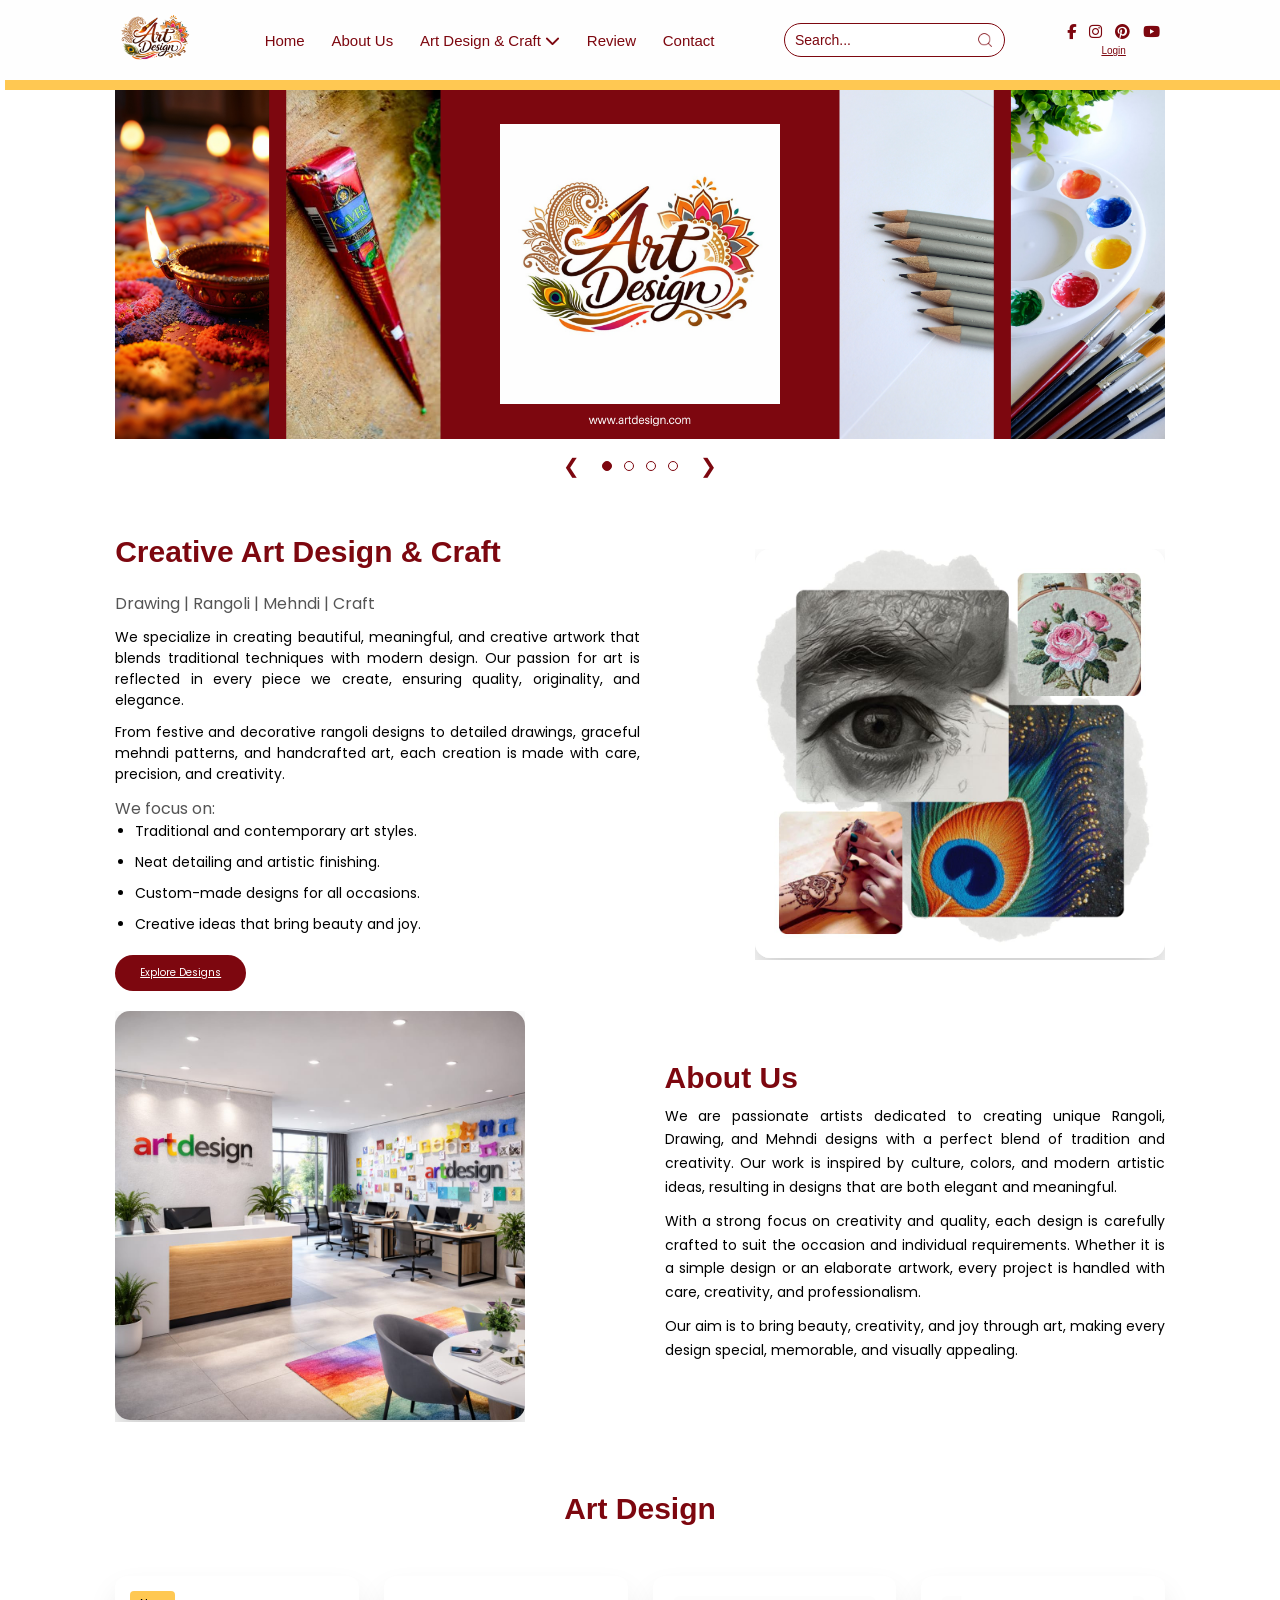
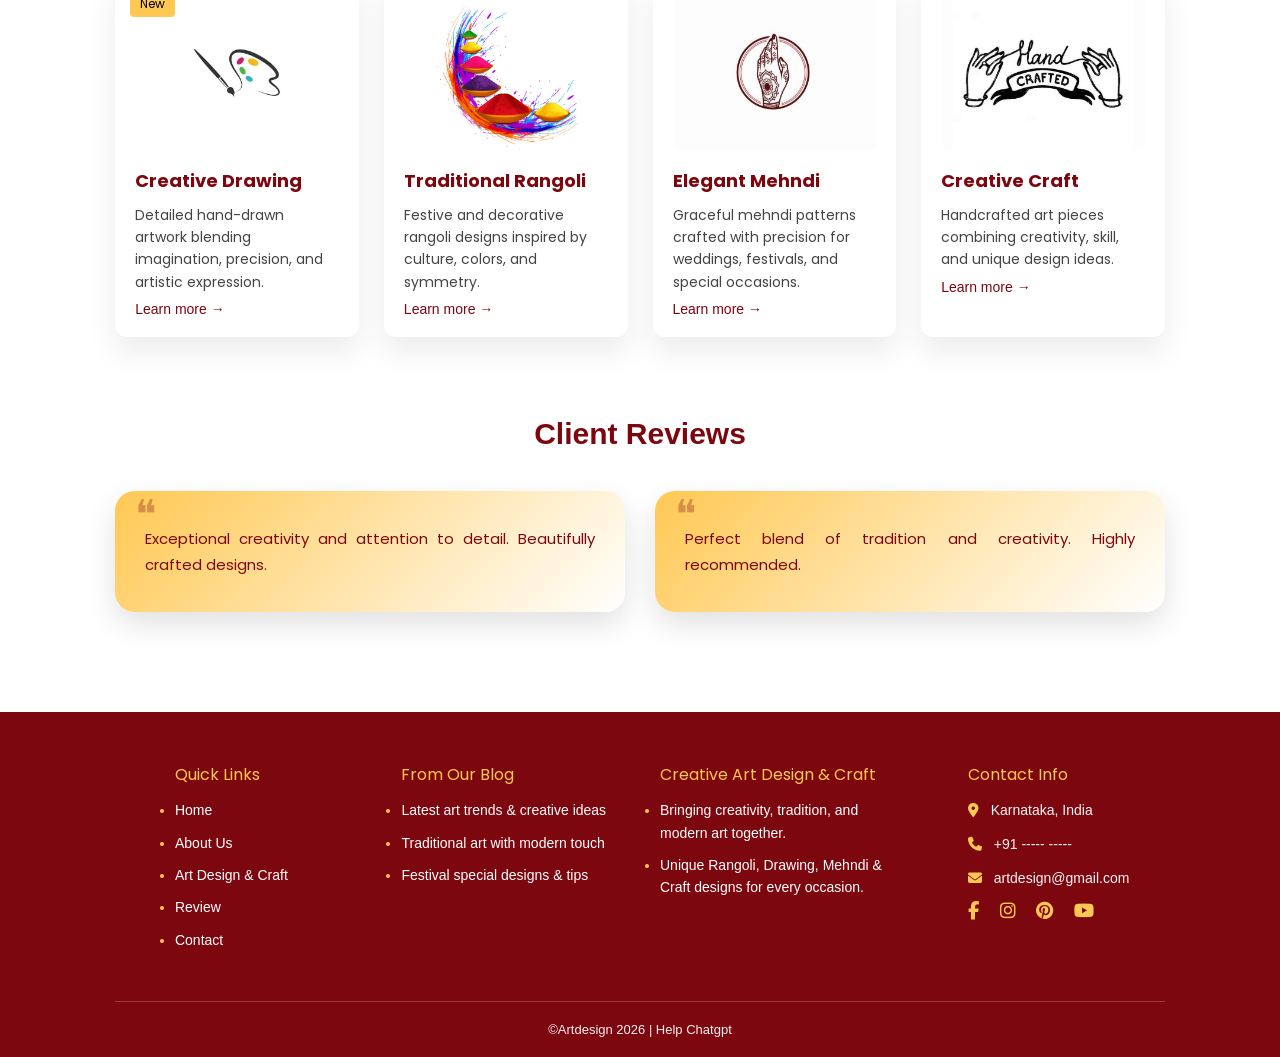
<file: index.html>
<!DOCTYPE html>
<html lang="en">
<head>
    <meta charset="UTF-8">
    <meta name="viewport" content="width=device-width, initial-scale=1.0">

    <title>Art Design</title>

 <link rel="icon" href="images/icon.png" type="image/png">
    <!-- Font Awesome -->
    <link rel="stylesheet" href="https://cdnjs.cloudflare.com/ajax/libs/font-awesome/6.5.1/css/all.min.css">

    <!-- Google Font -->
    <link href="https://fonts.googleapis.com/css2?family=Poppins&display=swap" rel="stylesheet">

    <!-- CSS -->
    <link rel="stylesheet" href="css/style.css">
</head>
<body>

<header>
    <img src="css/logo.jpeg" class="logo" alt="Art Design Logo">

   <nav class="navbar">
    <a href="home.html">Home</a>
    <a href="about.html">About Us</a>

    <!-- DROPDOWN -->
    <div class="dropdown">
        <a href="#design" class="drop-btn">
            Art Design & Craft <i class="fa fa-chevron-down"></i>
        </a>
        <div class="dropdown-menu">
            <a href="drawing.html">Drawing</a>
            <a href="rangoli.html">Rangoli</a>
            <a href="mehndi.html">Mehndi</a>
            <a href="craft.html">Craft</a>
        </div>
    </div>

    <a href="review.html">Review</a>
    <a href="contact.html">Contact</a>
</nav>


    <form class="search-box">
        <input type="text" placeholder="Search...">
        <button type="submit">
            <img src="images/search.png" alt="search">
        </button>
    </form>

    <div class="social-auth">
        <div class="social-icons">
            <a href="#"><i class="fa-brands fa-facebook-f"></i></a>
            <a href="#"><i class="fa-brands fa-instagram"></i></a>
            <a href="#"><i class="fa-brands fa-pinterest"></i></a>
            <a href="#"><i class="fa-brands fa-youtube"></i></a>
        </div>

        <div class="auth-text">
            <a href="Login/login.html">Login</a>
           
        </div>
    </div>
</header>

<!-- HOME / SLIDER -->
<section class="home" id="home">

    <div class="slider">
        <div class="slides">
            <img src="images/banner.png" class="slide">
            <img src="images/banner3.png" class="slide">
            <img src="images/banner2.png" class="slide">
            <img src="images/banner1.png" class="slide">
        </div>
    </div>

    <!-- CONTROLS BELOW BANNER -->
    <div class="slider-controls">
        <button class="nav prev">&#10094;</button>

        <div class="slider-dots">
            <span class="dot active"></span>
            <span class="dot"></span>
            <span class="dot"></span>
            <span class="dot"></span>
        </div>

        <button class="nav next">&#10095;</button>
    </div>

</section>


<section class="content animate-section">

    <div class="content-wrapper">

        <!-- LEFT TEXT -->
        <div class="content-text">
            <h1>Creative Art Design & Craft</h1>
            <h3>Drawing | Rangoli | Mehndi | Craft</h3><br>

            <p>
                We specialize in creating beautiful, meaningful, and creative artwork that blends traditional techniques with modern design.
                Our passion for art is reflected in every piece we create, ensuring quality, originality, and elegance.
            </p><br>

            <p>
                From festive and decorative rangoli designs to detailed drawings, graceful mehndi patterns, and handcrafted art,
                each creation is made with care, precision, and creativity.
            </p><br>

            <h3>We focus on:</h3>

            <ul>
                <li>Traditional and contemporary art styles.</li>
                <li>Neat detailing and artistic finishing.</li>
                <li>Custom-made designs for all occasions.</li>
                <li>Creative ideas that bring beauty and joy.</li>
            </ul>

            <a href="#design" class="btn">Explore Designs</a>
        </div>

        <!-- RIGHT IMAGE -->
        <div class="content-image">
            <img src="images/image.jpeg" alt="Creative Art">
        </div>

    </div>

</section>

<section class="about animate-section" id="about-us">

    <div class="about-wrapper">

        <!-- LEFT IMAGE -->
        <div class="about-image">
            <img src="images/image1.jpeg" alt="About Us Art">
        </div>

        <!-- RIGHT TEXT -->
        <div class="about-content">
            <h1>About Us</h1>

            <p>
                 We are passionate artists dedicated to creating unique Rangoli, Drawing, and Mehndi designs
        with a perfect blend of tradition and creativity.
        Our work is inspired by culture, colors, and modern artistic ideas,
        resulting in designs that are both elegant and meaningful.
            </p>

            <p>
                With a strong focus on creativity and quality, each design is carefully crafted
        to suit the occasion and individual requirements.
        Whether it is a simple design or an elaborate artwork,
        every project is handled with care, creativity, and professionalism.
            </p>

            <p>
                  Our aim is to bring beauty, creativity, and joy through art,
        making every design special, memorable, and visually appealing.
            </p>
        </div>

    </div>

</section>




<section class="design" id="design">
    <h2 class="design-heading">Art Design </h2>

    <div class="design-cards">

        <div class="design-card">
            <span class="card-badge">New</span>
            <img src="images/img.png" alt="Drawing Art">
            <h3>Creative Drawing</h3>
            <p>
                Detailed hand-drawn artwork blending imagination, precision,
                and artistic expression.
            </p>
            <a href="drawing.html" class="card-btn">Learn more</a>
        </div>

        <div class="design-card">
            <img src="images/img1.png" alt="Rangoli Art">
            <h3>Traditional Rangoli</h3>
            <p>
                Festive and decorative rangoli designs inspired by culture,
                colors, and symmetry.
            </p>
            <a href="rangoli.html" class="card-btn">Learn more</a>
        </div>

        <div class="design-card">
            <img src="images/img2.png" alt="Mehndi Art">
            <h3>Elegant Mehndi</h3>
            <p>
                Graceful mehndi patterns crafted with precision for weddings,
                festivals, and special occasions.
            </p>
            <a href="mehndi.html" class="card-btn">Learn more</a>
        </div>

        <div class="design-card">
            <img src="craft/img3.png" alt="Craft Art">
            <h3>Creative Craft</h3>
            <p>
                Handcrafted art pieces combining creativity, skill,
                and unique design ideas.
            </p>
            <a href="craft.html" class="card-btn">Learn more</a>
        </div>

    </div>
</section>



<section class="review" id="review">
    <h2>Client Reviews</h2>

    <div class="review-box">
        <div class="review-card">
            <p>
                Exceptional creativity and attention to detail. Beautifully crafted designs.
            </p>
        </div>

        <div class="review-card">
            <p>
                Perfect blend of tradition and creativity. Highly recommended.
            </p>
        </div>
    </div>
</section>
<!--
<section class="contact" id="contact">
    <h2>Contact Us</h2>

    <div class="contact-box">
        <form class="contact-form">
            <input type="text" placeholder="Your Name" required>
            <input type="email" placeholder="Your Email" required>
            <textarea placeholder="Your Message" rows="5"></textarea>
            <button type="submit">Send Message</button>
        </form>
    </div>
</section>
-->
<footer class="footer">

    <div class="footer-container">

        <!-- Navigation -->
        <div class="footer-box">
            <h4>Quick Links</h4>
           <ul>
                <li><a href="home.html">Home</a></li>
                <li><a href="about.html">About Us</a></li>
                <li><a href="#design">Art Design & Craft</a></li>
                <li><a href="review.html">Review</a></li>
                <li><a href="contact.html">Contact</a></li>
            </ul>
        </div>

        <!-- Blog -->
        <div class="footer-box">
            <h4>From Our Blog</h4>
            <ul>
    <li>Latest art trends & creative ideas</li>
    <li>Traditional art with modern touch</li>
    <li>Festival special designs & tips</li>
</ul>
        </div>

        <!-- Brand / About -->
        <div class="footer-box">
            <h3>Creative Art Design & Craft</h3>
            <ul>
           <li>Bringing creativity, tradition, and modern art together.</li>
                <li>Unique Rangoli, Drawing, Mehndi & Craft designs for every occasion. </li></ul>

        </div>



<button id="backToTop" title="Back to top">
  <i class="fa-solid fa-arrow-up"></i>
</button>
        
   <!-- Contact Info -->
        <div class="footer-box">
    <h4>Contact Info</h4>
    <p><i class="fas fa-map-marker-alt"></i> Karnataka, India</p>
    <p><i class="fas fa-phone"></i> +91 ----- -----</p>
    <p><i class="fas fa-envelope"></i> artdesign@gmail.com</p>

       

 <div class="footer-social">
        <a href="#"><i class="fa-brands fa-facebook-f"></i></a>
        <a href="#"><i class="fa-brands fa-instagram"></i></a>
        <a href="#"><i class="fa-brands fa-pinterest"></i></a>
        <a href="#"><i class="fa-brands fa-youtube"></i></a>
    </div>
     </div>
    </div>

    <div class="footer-bottom">
        <p>©Artdesign 2026 | Help Chatgpt </p>
    </div>



</footer>


<script>
const slides = document.querySelectorAll(".slide");
const dots = document.querySelectorAll(".dot");
const prevBtn = document.querySelector(".prev");
const nextBtn = document.querySelector(".next");
const slidesContainer = document.querySelector(".slides");

let index = 0;

/* show slide */
function showSlide(i){
    slidesContainer.style.transform = `translateX(-${i * 100}%)`;

    dots.forEach(dot => dot.classList.remove("active"));
    dots[i].classList.add("active");
}

/* next */
nextBtn.addEventListener("click", () => {
    index++;
    if(index >= slides.length){
        index = 0;
    }
    showSlide(index);
});

/* prev */
prevBtn.addEventListener("click", () => {
    index--;
    if(index < 0){
        index = slides.length - 1;
    }
    showSlide(index);
});

/* dot click */
dots.forEach((dot, i) => {
    dot.addEventListener("click", () => {
        index = i;
        showSlide(index);
    });
});

/* first active */
showSlide(index);
</script>



<script>
const observer = new IntersectionObserver(entries => {
    entries.forEach(entry => {
        if(entry.isIntersecting){
            entry.target.classList.add('active');
        }
    });
}, { threshold: 0.3 });

document.querySelectorAll('.animate-section')
    .forEach(section => observer.observe(section));
</script>


<script>
const backToTop = document.getElementById("backToTop");

// Show button after scroll
window.addEventListener("scroll", () => {
  if(window.scrollY > 300){
    backToTop.style.display = "flex";
  }else{
    backToTop.style.display = "none";
  }
});

// Scroll to top
backToTop.addEventListener("click", () => {
  window.scrollTo({
    top: 0,
    behavior: "smooth"
  });
});
</script>




</body>
</html>
</file>
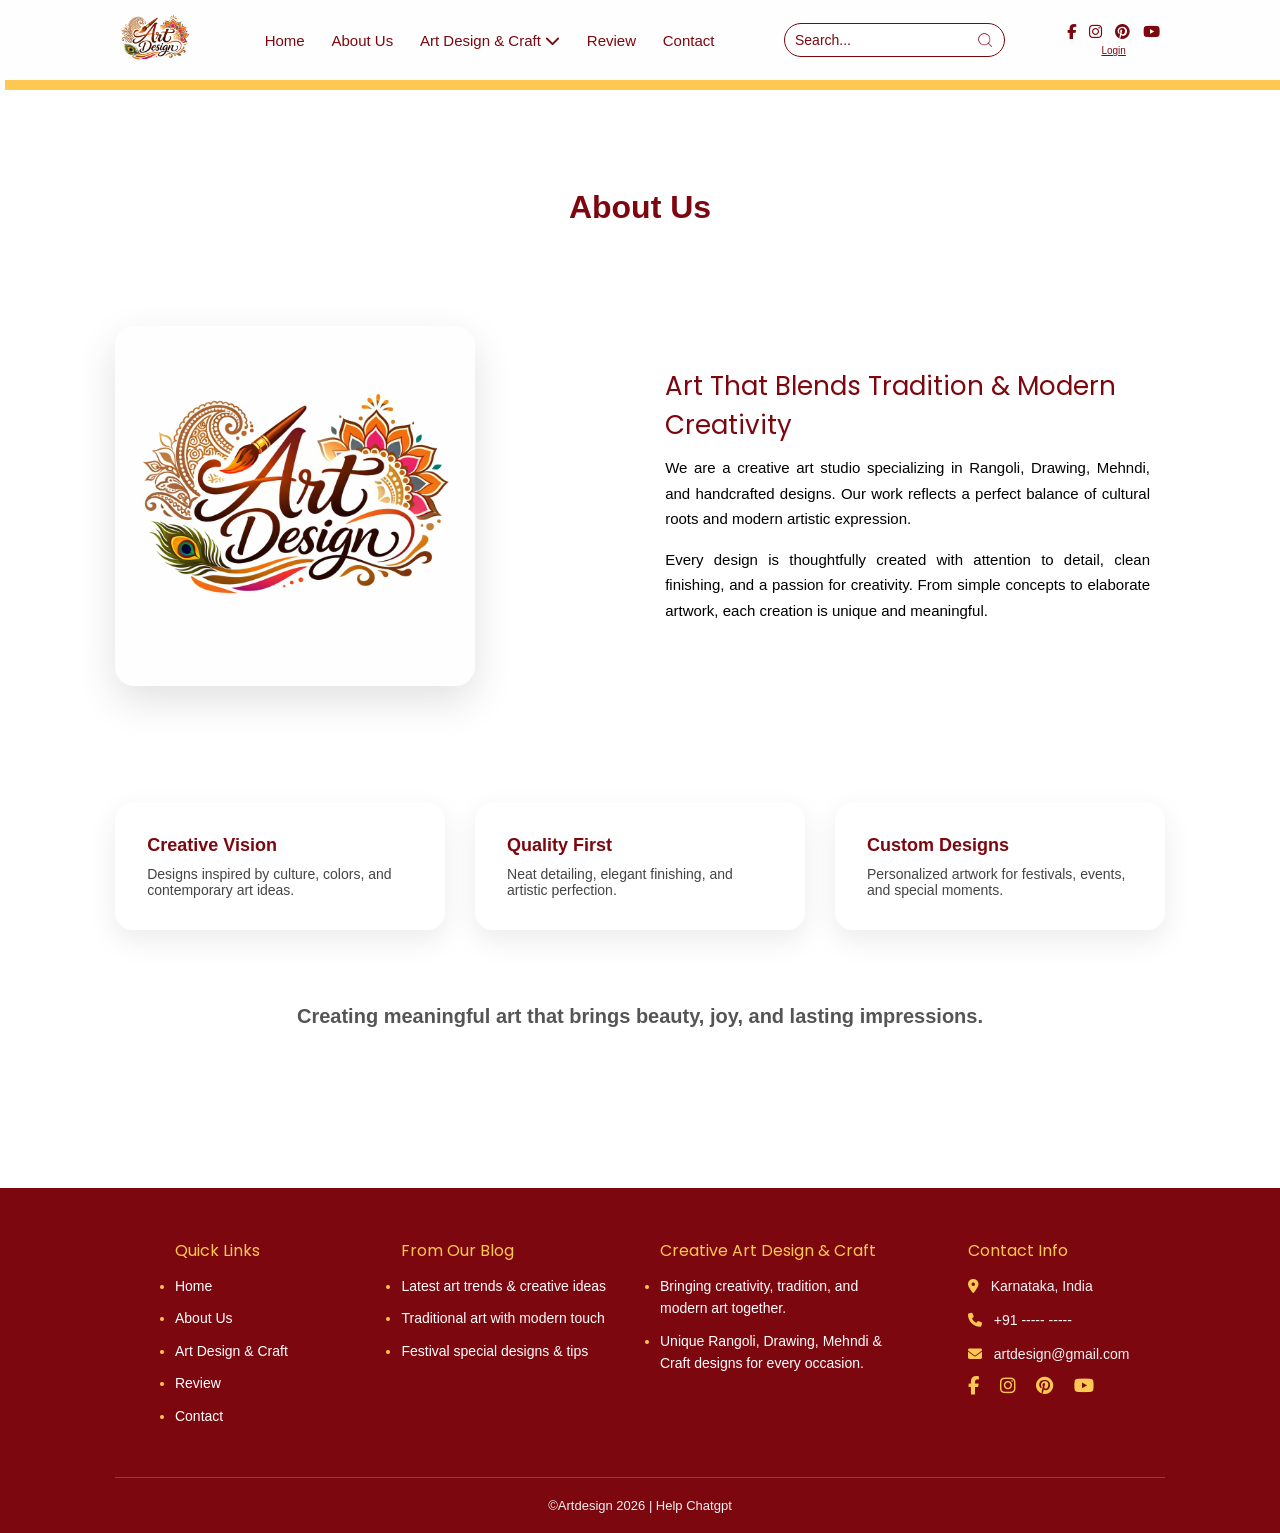
<file: about.html>
<!DOCTYPE html>
<html lang="en">
<head>
    <meta charset="UTF-8">
    <meta name="viewport" content="width=device-width, initial-scale=1.0">

    <title>About Us</title>

 <link rel="icon" href="images/icon.png" type="image/png">
    <!-- Font Awesome -->
    <link rel="stylesheet" href="https://cdnjs.cloudflare.com/ajax/libs/font-awesome/6.5.1/css/all.min.css">

    <!-- Google Font -->
    <link href="https://fonts.googleapis.com/css2?family=Poppins&display=swap" rel="stylesheet">

    <!-- CSS -->
    <link rel="stylesheet" href="css/style.css">
</head>
<body>

<header>
    <img src="css/logo.jpeg" class="logo" alt="Art Design Logo">

  <nav class="navbar">
    <a href="home.html">Home</a>
    <a href="about.html">About Us</a>

    <!-- DROPDOWN -->
    <div class="dropdown">
        <a href="#design" class="drop-btn">
            Art Design & Craft <i class="fa fa-chevron-down"></i>
        </a>
        <div class="dropdown-menu">
            <a href="drawing.html">Drawing</a>
            <a href="rangoli.html">Rangoli</a>
            <a href="mehndi.html">Mehndi</a>
            <a href="craft.html">Craft</a>
        </div>
    </div>

    <a href="review.html">Review</a>
    <a href="contact.html">Contact</a>
</nav>



    <form class="search-box">
        <input type="text" placeholder="Search...">
        <button type="submit">
            <img src="images/search.png" alt="search">
        </button>
    </form>

    <div class="social-auth">
        <div class="social-icons">
            <a href="#"><i class="fa-brands fa-facebook-f"></i></a>
            <a href="#"><i class="fa-brands fa-instagram"></i></a>
            <a href="#"><i class="fa-brands fa-pinterest"></i></a>
            <a href="#"><i class="fa-brands fa-youtube"></i></a>
        </div>

        <div class="auth-text">
           <div class="auth-text">
            <a href="Login/login.html">Login</a>
           
        </div>
    </div>
</header>


<!-- ABOUT US PAGE -->
<section class="about-modern" id="about-us">
  <div class="about-header">
    <h2>About Us</h2>
  </div>

  <div class="about-wrap">

    <!-- LEFT IMAGE -->
    <div class="about-img">
      <img src="css/logo.jpeg" alt="Creative Art Design">
    </div>

    <!-- RIGHT CONTENT -->


    <div class="about-text">
      <h3>Art That Blends Tradition & Modern Creativity</h3>

      <p>
        We are a creative art studio specializing in Rangoli, Drawing,
        Mehndi, and handcrafted designs. Our work reflects a perfect
        balance of cultural roots and modern artistic expression.
      </p>

      <p>
        Every design is thoughtfully created with attention to detail,
        clean finishing, and a passion for creativity. From simple
        concepts to elaborate artwork, each creation is unique and
        meaningful.
      </p>
    </div>

  </div>

</section>

<!-- VALUES -->
<section class="about-values">

  <div class="value-card">
    <h3>Creative Vision</h3>
    <p>
      Designs inspired by culture, colors, and contemporary art ideas.
    </p>
  </div>

  <div class="value-card">
    <h3>Quality First</h3>
    <p>
      Neat detailing, elegant finishing, and artistic perfection.
    </p>
  </div>

  <div class="value-card">
    <h3>Custom Designs</h3>
    <p>
      Personalized artwork for festivals, events, and special moments.
    </p>
  </div>

</section>

<!-- CLOSING -->
<section class="about-end">
  <h3>
    Creating meaningful art that brings beauty, joy, and lasting impressions.
  </h3>
</section>


<footer class="footer">

    <div class="footer-container">

        <!-- Navigation -->
        <div class="footer-box">
            <h4>Quick Links</h4>
           <ul>
                <li><a href="home.html">Home</a></li>
                <li><a href="about.html">About Us</a></li>
                <li><a href="#design">Art Design & Craft</a></li>
                <li><a href="review.html">Review</a></li>
                <li><a href="contact.html">Contact</a></li>
            </ul>
        </div>

        <!-- Blog -->
        <div class="footer-box">
            <h4>From Our Blog</h4>
            <ul>
    <li>Latest art trends & creative ideas</li>
    <li>Traditional art with modern touch</li>
    <li>Festival special designs & tips</li>
</ul>
        </div>

        <!-- Brand / About -->
        <div class="footer-box">
            <h3>Creative Art Design & Craft</h3>
            <ul>
           <li>Bringing creativity, tradition, and modern art together.</li>
                <li>Unique Rangoli, Drawing, Mehndi & Craft designs for every occasion. </li></ul>

        </div>



<button id="backToTop" title="Back to top">
  <i class="fa-solid fa-arrow-up"></i>
</button>
        

    <!-- Contact Info -->
        <div class="footer-box">
    <h4>Contact Info</h4>
    <p><i class="fas fa-map-marker-alt"></i> Karnataka, India</p>
    <p><i class="fas fa-phone"></i> +91 ----- -----</p>
    <p><i class="fas fa-envelope"></i> artdesign@gmail.com</p>

       

 <div class="footer-social">
        <a href="#"><i class="fa-brands fa-facebook-f"></i></a>
        <a href="#"><i class="fa-brands fa-instagram"></i></a>
        <a href="#"><i class="fa-brands fa-pinterest"></i></a>
        <a href="#"><i class="fa-brands fa-youtube"></i></a>
    </div>
     </div>
    </div>
    <div class="footer-bottom">
        <p>©Artdesign 2026 | Help Chatgpt </p>
    </div>



</footer>


<script>
const slides = document.querySelectorAll(".slide");
const dots = document.querySelectorAll(".dot");
const prevBtn = document.querySelector(".prev");
const nextBtn = document.querySelector(".next");
const slidesContainer = document.querySelector(".slides");

let index = 0;

/* show slide */
function showSlide(i){
    slidesContainer.style.transform = `translateX(-${i * 100}%)`;

    dots.forEach(dot => dot.classList.remove("active"));
    dots[i].classList.add("active");
}

/* next */
nextBtn.addEventListener("click", () => {
    index++;
    if(index >= slides.length){
        index = 0;
    }
    showSlide(index);
});

/* prev */
prevBtn.addEventListener("click", () => {
    index--;
    if(index < 0){
        index = slides.length - 1;
    }
    showSlide(index);
});

/* dot click */
dots.forEach((dot, i) => {
    dot.addEventListener("click", () => {
        index = i;
        showSlide(index);
    });
});

/* first active */
showSlide(index);
</script>



<script>
const observer = new IntersectionObserver(entries => {
    entries.forEach(entry => {
        if(entry.isIntersecting){
            entry.target.classList.add('active');
        }
    });
}, { threshold: 0.3 });

document.querySelectorAll('.animate-section')
    .forEach(section => observer.observe(section));
</script>


<script>
const backToTop = document.getElementById("backToTop");

// Show button after scroll
window.addEventListener("scroll", () => {
  if(window.scrollY > 300){
    backToTop.style.display = "flex";
  }else{
    backToTop.style.display = "none";
  }
});

// Scroll to top
backToTop.addEventListener("click", () => {
  window.scrollTo({
    top: 0,
    behavior: "smooth"
  });
});
</script>





</body>
</html>
</file>
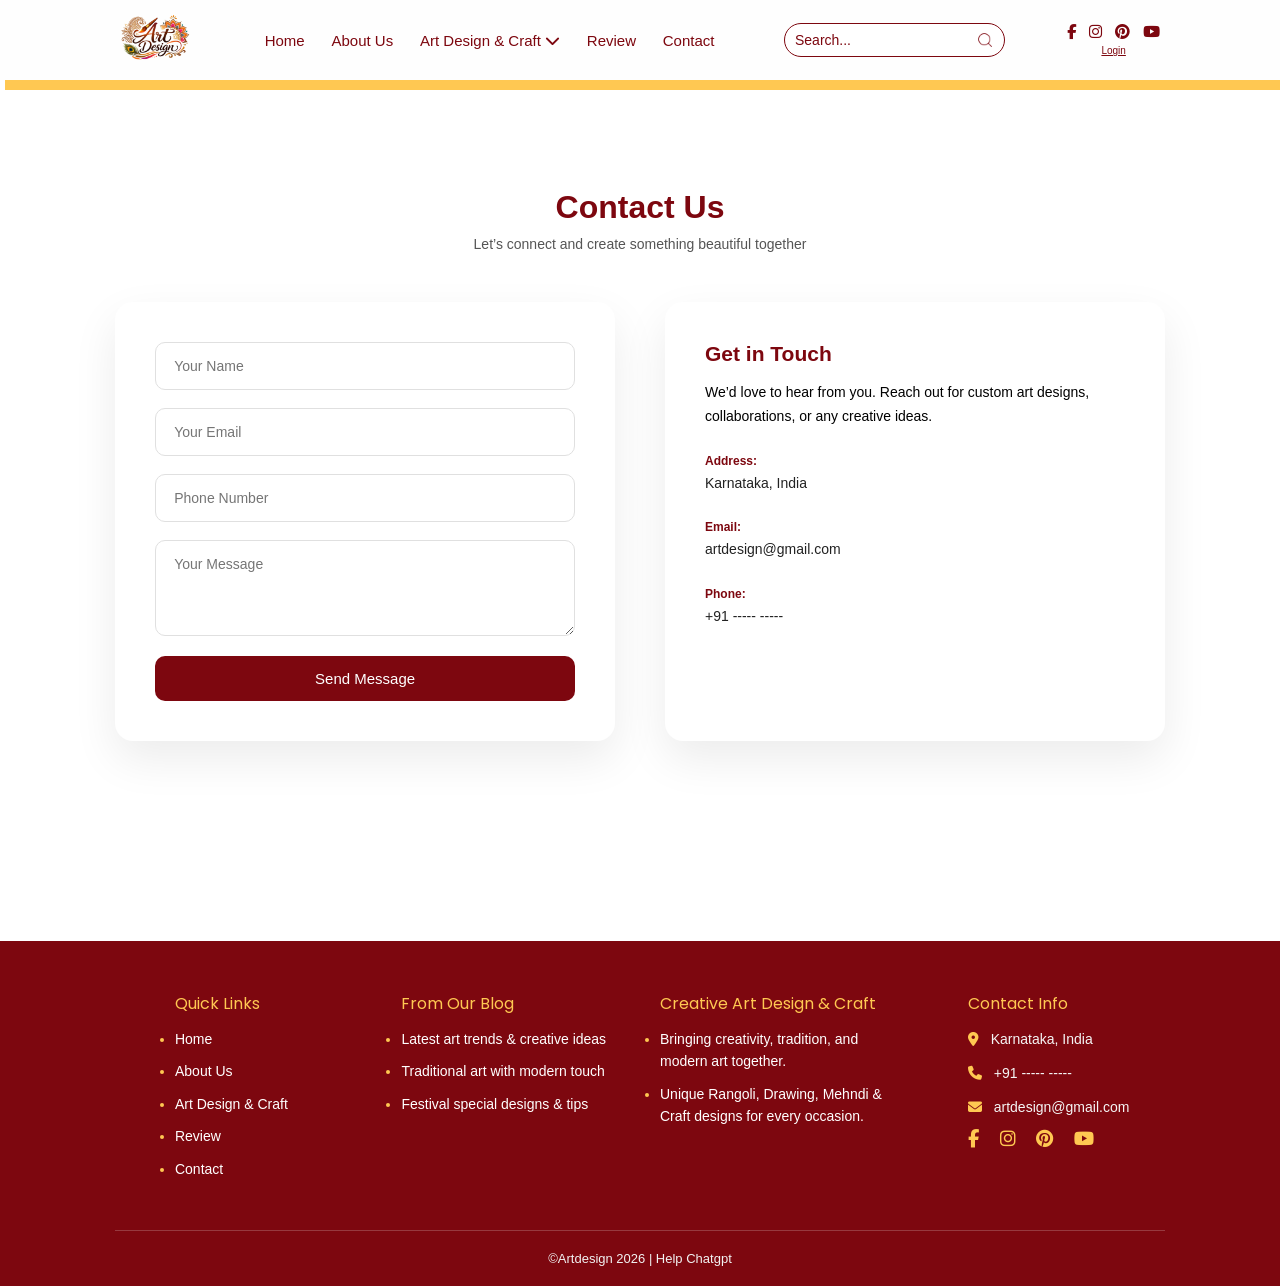
<file: contact.html>
<!DOCTYPE html>
<html lang="en">
<head>
    <meta charset="UTF-8">
    <meta name="viewport" content="width=device-width, initial-scale=1.0">

    <title>Contact</title>

 <link rel="icon" href="images/icon.png" type="image/png">
    <!-- Font Awesome -->
    <link rel="stylesheet" href="https://cdnjs.cloudflare.com/ajax/libs/font-awesome/6.5.1/css/all.min.css">

    <!-- Google Font -->
    <link href="https://fonts.googleapis.com/css2?family=Poppins&display=swap" rel="stylesheet">

    <!-- CSS -->
    <link rel="stylesheet" href="css/style.css">
</head>
<body>

<header>
    <img src="css/logo.jpeg" class="logo" alt="Art Design Logo">

<nav class="navbar">
    <a href="home.html">Home</a>
    <a href="about.html">About Us</a>

    <!-- DROPDOWN -->
    <div class="dropdown">
        <a href="#design" class="drop-btn">
            Art Design & Craft <i class="fa fa-chevron-down"></i>
        </a>
        <div class="dropdown-menu">
            <a href="drawing.html">Drawing</a>
            <a href="rangoli.html">Rangoli</a>
            <a href="mehndi.html">Mehndi</a>
            <a href="craft.html">Craft</a>
        </div>
    </div>

    <a href="review.html">Review</a>
    <a href="contact.html">Contact</a>
</nav>

    <form class="search-box">
        <input type="text" placeholder="Search...">
        <button type="submit">
            <img src="images/search.png" alt="search">
        </button>
    </form>

    <div class="social-auth">
        <div class="social-icons">
            <a href="#"><i class="fa-brands fa-facebook-f"></i></a>
            <a href="#"><i class="fa-brands fa-instagram"></i></a>
            <a href="#"><i class="fa-brands fa-pinterest"></i></a>
            <a href="#"><i class="fa-brands fa-youtube"></i></a>
        </div>

        <div class="auth-text">
           <div class="auth-text">
            <a href="Login/login.html">Login</a>
           
        </div>
    </div>
</header>


<section class="contact" id="contact">

  <!-- HEADER -->
  <div class="contact-header">
    <h2>Contact Us</h2>
    <p>Let’s connect and create something beautiful together</p>
  </div>

  <!-- WRAPPER -->
  <div class="contact-wrapper">

    <!-- LEFT : FORM CARD -->
    <div class="contact-form-card">
      <form>
        <div class="form-group">
          <input type="text" placeholder="Your Name" required>
        </div>

        <div class="form-group">
          <input type="email" placeholder="Your Email" required>
        </div>

        <div class="form-group">
          <input type="text" placeholder="Phone Number">
        </div>

        <div class="form-group">
          <textarea rows="4" placeholder="Your Message"></textarea>
        </div>

        <button type="submit" class="contact-btn">Send Message</button>
      </form>
    </div>

    <!-- RIGHT : INFO CARD -->
    <div class="contact-info-card">
      <h3>Get in Touch</h3>
      <p>
        We’d love to hear from you. Reach out for custom art designs,
        collaborations, or any creative ideas.
      </p>

      <div class="contact-details">
        <div class="detail">
          <span>Address:</span>
          <p>Karnataka, India</p>
        </div>

        <div class="detail">
          <span>Email:</span>
          <p>artdesign@gmail.com</p>
        </div>

        <div class="detail">
          <span>Phone:</span>
          <p>+91 ----- -----</p>
        </div>
      </div>
    </div>

  </div>
</section>


<footer class="footer">
    <div class="footer-container">
        <!-- Navigation -->
        <div class="footer-box">
            <h4>Quick Links</h4>
            <ul>
                <li><a href="home.html">Home</a></li>
                <li><a href="about.html">About Us</a></li>
                <li><a href="#design">Art Design & Craft</a></li>
                <li><a href="review.html">Review</a></li>
                <li><a href="contact.html">Contact</a></li>
            </ul>
        </div>

        <!-- Blog -->
        <div class="footer-box">
            <h4>From Our Blog</h4>
            <ul>
    <li>Latest art trends & creative ideas</li>
    <li>Traditional art with modern touch</li>
    <li>Festival special designs & tips</li>
</ul>
        </div>

        <!-- Brand / About -->
        <div class="footer-box">
            <h3>Creative Art Design & Craft</h3>
            <ul>
              <li>Bringing creativity, tradition, and modern art together.</li>
                <li>Unique Rangoli, Drawing, Mehndi & Craft designs for every occasion.</li>
          </ul>
        </div> 


<button id="backToTop" title="Back to top">
  <i class="fa-solid fa-arrow-up"></i>
</button>

 <!-- Contact Info -->
        <div class="footer-box">
    <h4>Contact Info</h4>
    <p><i class="fas fa-map-marker-alt"></i> Karnataka, India</p>
    <p><i class="fas fa-phone"></i> +91 ----- -----</p>
    <p><i class="fas fa-envelope"></i> artdesign@gmail.com</p>

       

 <div class="footer-social">
        <a href="#"><i class="fa-brands fa-facebook-f"></i></a>
        <a href="#"><i class="fa-brands fa-instagram"></i></a>
        <a href="#"><i class="fa-brands fa-pinterest"></i></a>
        <a href="#"><i class="fa-brands fa-youtube"></i></a>
    </div>
     </div>
    </div>

    <div class="footer-bottom">
        <p>©Artdesign 2026 | Help Chatgpt </p>
    </div>

</footer>

<script>
const slides = document.querySelectorAll(".slide");
const dots = document.querySelectorAll(".dot");
const prevBtn = document.querySelector(".prev");
const nextBtn = document.querySelector(".next");
const slidesContainer = document.querySelector(".slides");

let index = 0;

/* show slide */
function showSlide(i){
    slidesContainer.style.transform = `translateX(-${i * 100}%)`;

    dots.forEach(dot => dot.classList.remove("active"));
    dots[i].classList.add("active");
}

/* next */
nextBtn.addEventListener("click", () => {
    index++;
    if(index >= slides.length){
        index = 0;
    }
    showSlide(index);
});

/* prev */
prevBtn.addEventListener("click", () => {
    index--;
    if(index < 0){
        index = slides.length - 1;
    }
    showSlide(index);
});

/* dot click */
dots.forEach((dot, i) => {
    dot.addEventListener("click", () => {
        index = i;
        showSlide(index);
    });
});

/* first active */
showSlide(index);
</script>



<script>
const observer = new IntersectionObserver(entries => {
    entries.forEach(entry => {
        if(entry.isIntersecting){
            entry.target.classList.add('active');
        }
    });
}, { threshold: 0.3 });

document.querySelectorAll('.animate-section')
    .forEach(section => observer.observe(section));
</script>


<script>
const backToTop = document.getElementById("backToTop");

// Show button after scroll
window.addEventListener("scroll", () => {
  if(window.scrollY > 300){
    backToTop.style.display = "flex";
  }else{
    backToTop.style.display = "none";
  }
});

// Scroll to top
backToTop.addEventListener("click", () => {
  window.scrollTo({
    top: 0,
    behavior: "smooth"
  });
});
</script>





</body>
</html>
</file>
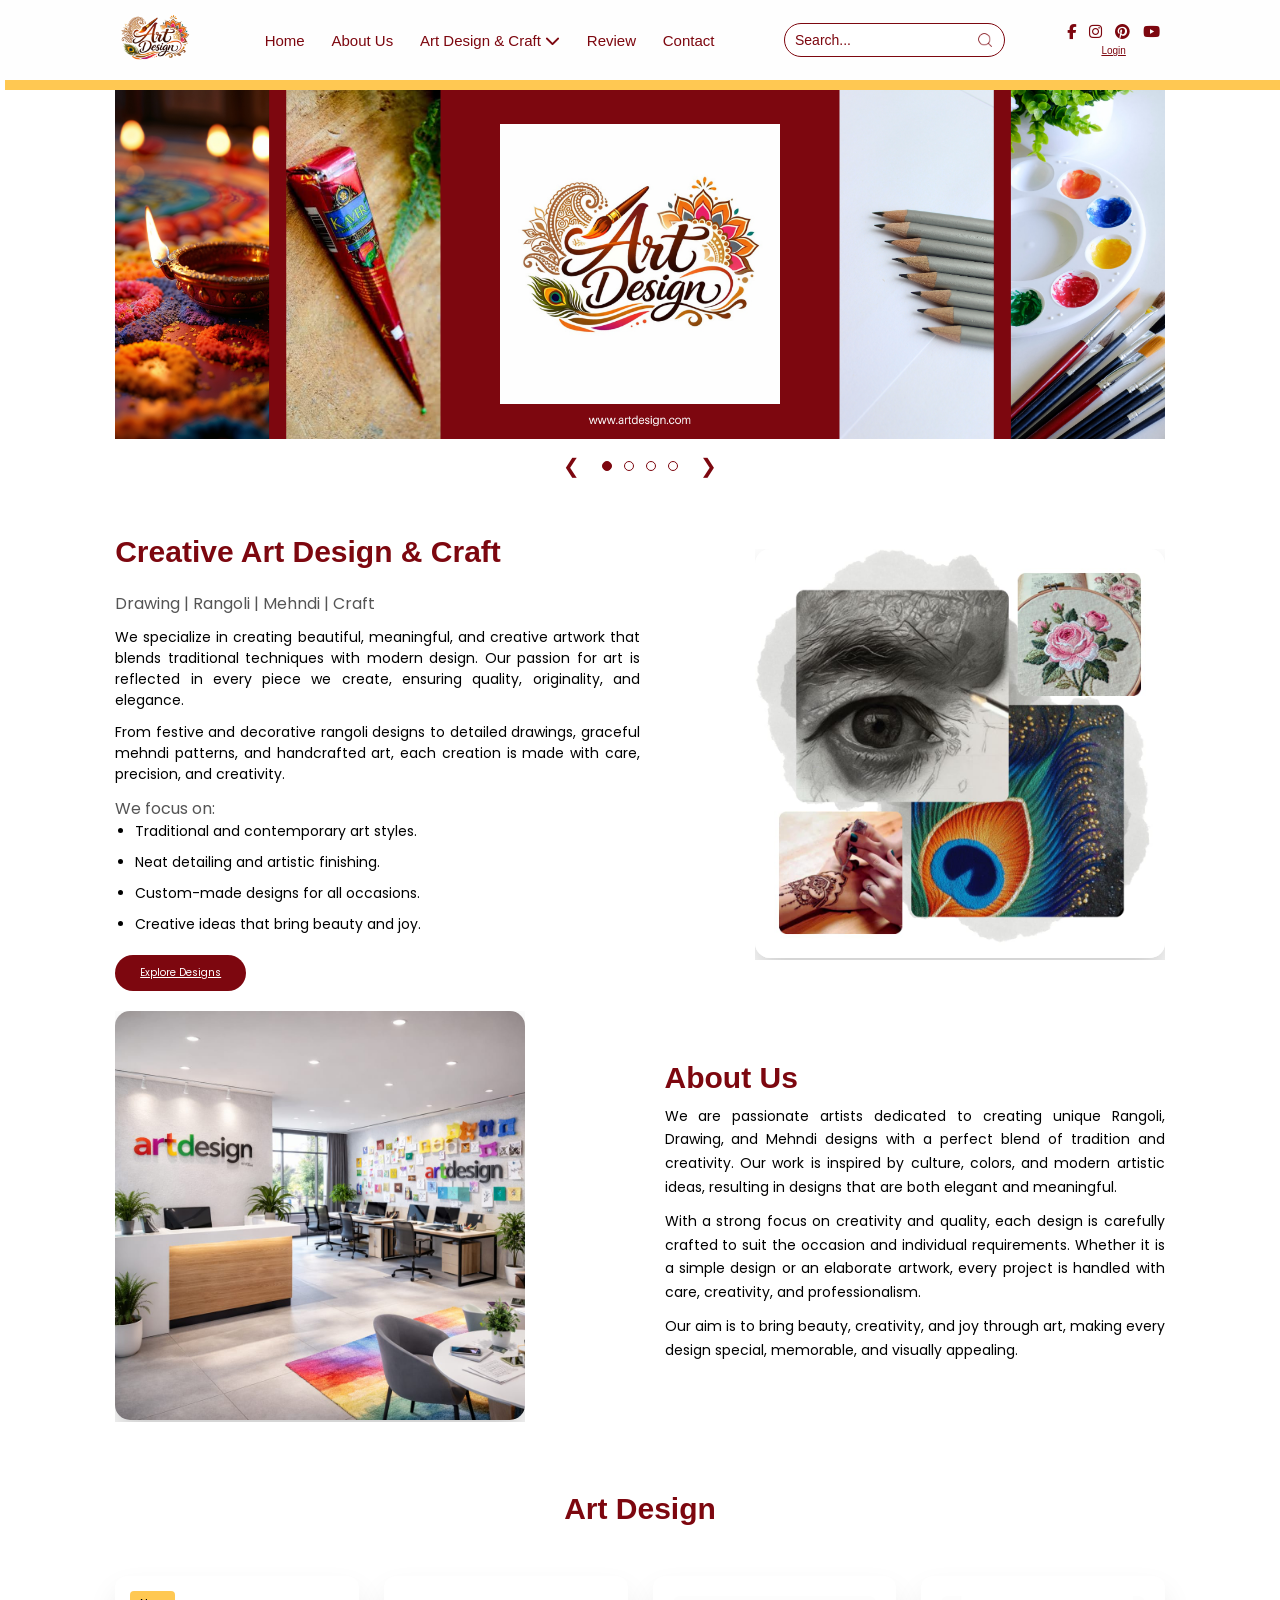
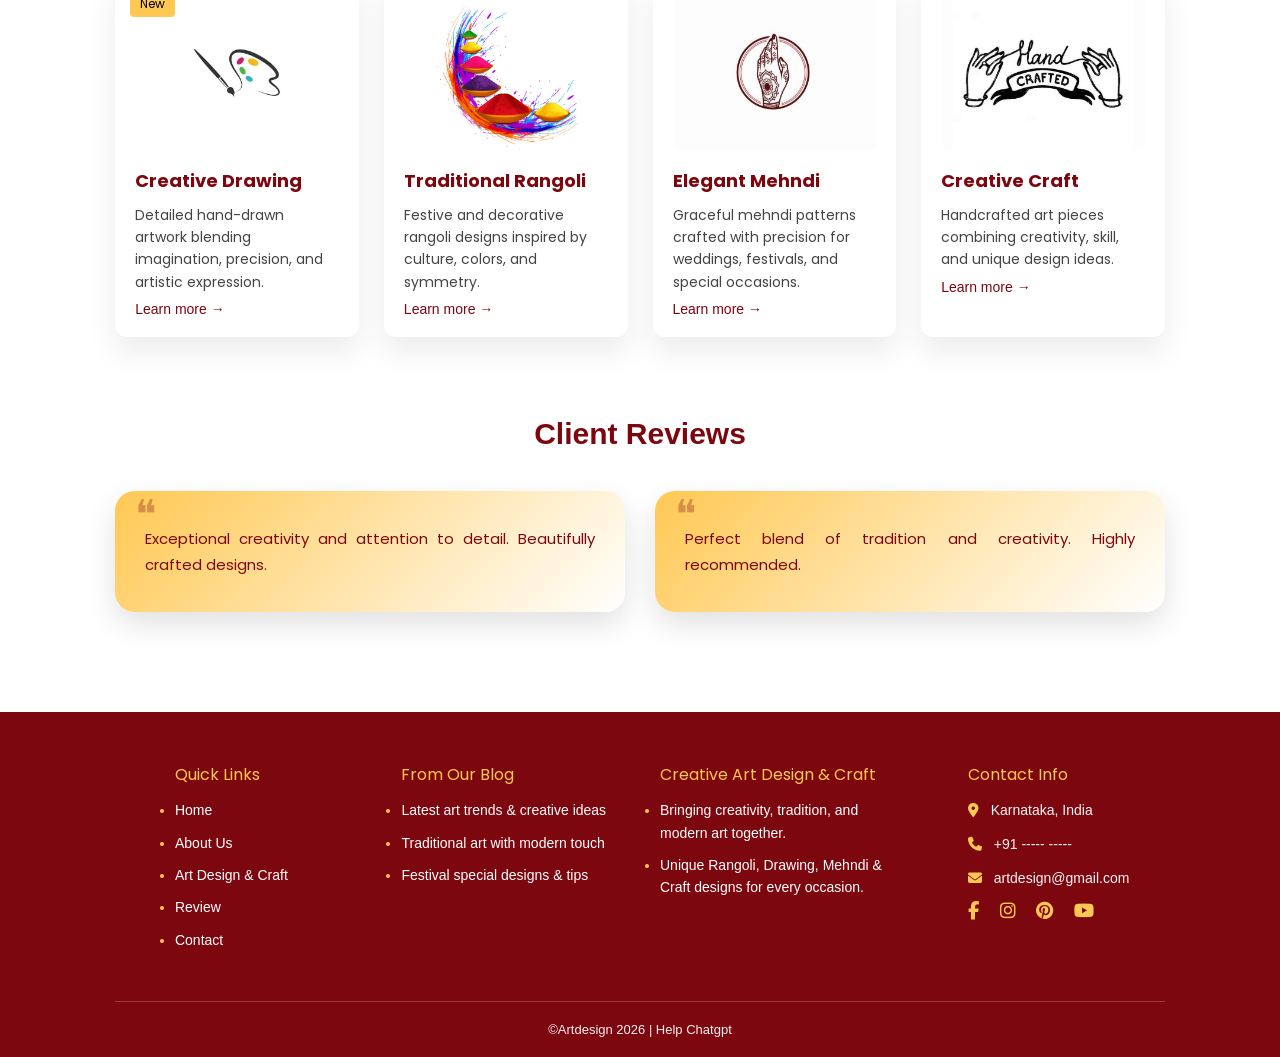
<file: home.html>
<!DOCTYPE html>
<html lang="en">
<head>
    <meta charset="UTF-8">
    <meta name="viewport" content="width=device-width, initial-scale=1.0">

    <title>Art Design</title>

 <link rel="icon" href="images/icon.png" type="image/png">
    <!-- Font Awesome -->
    <link rel="stylesheet" href="https://cdnjs.cloudflare.com/ajax/libs/font-awesome/6.5.1/css/all.min.css">

    <!-- Google Font -->
    <link href="https://fonts.googleapis.com/css2?family=Poppins&display=swap" rel="stylesheet">

    <!-- CSS -->
    <link rel="stylesheet" href="css/style.css">
</head>
<body>

<header>
    <img src="css/logo.jpeg" class="logo" alt="Art Design Logo">

   <nav class="navbar">
    <a href="home.html">Home</a>
    <a href="about.html">About Us</a>

    <!-- DROPDOWN -->
    <div class="dropdown">
        <a href="#design" class="drop-btn">
            Art Design & Craft <i class="fa fa-chevron-down"></i>
        </a>
        <div class="dropdown-menu">
            <a href="drawing.html">Drawing</a>
            <a href="rangoli.html">Rangoli</a>
            <a href="mehndi.html">Mehndi</a>
            <a href="craft.html">Craft</a>
        </div>
    </div>

    <a href="review.html">Review</a>
    <a href="contact.html">Contact</a>
</nav>


    <form class="search-box">
        <input type="text" placeholder="Search...">
        <button type="submit">
            <img src="images/search.png" alt="search">
        </button>
    </form>

    <div class="social-auth">
        <div class="social-icons">
            <a href="#"><i class="fa-brands fa-facebook-f"></i></a>
            <a href="#"><i class="fa-brands fa-instagram"></i></a>
            <a href="#"><i class="fa-brands fa-pinterest"></i></a>
            <a href="#"><i class="fa-brands fa-youtube"></i></a>
        </div>

        <div class="auth-text">
            <a href="Login/login.html">Login</a>
           
        </div>
    </div>
</header>

<!-- HOME / SLIDER -->
<section class="home" id="home">

    <div class="slider">
        <div class="slides">
            <img src="images/banner.png" class="slide">
            <img src="images/banner3.png" class="slide">
            <img src="images/banner2.png" class="slide">
            <img src="images/banner1.png" class="slide">
        </div>
    </div>

    <!-- CONTROLS BELOW BANNER -->
    <div class="slider-controls">
        <button class="nav prev">&#10094;</button>

        <div class="slider-dots">
            <span class="dot active"></span>
            <span class="dot"></span>
            <span class="dot"></span>
            <span class="dot"></span>
        </div>

        <button class="nav next">&#10095;</button>
    </div>

</section>


<section class="content animate-section">

    <div class="content-wrapper">

        <!-- LEFT TEXT -->
        <div class="content-text">
            <h1>Creative Art Design & Craft</h1>
            <h3>Drawing | Rangoli | Mehndi | Craft</h3><br>

            <p>
                We specialize in creating beautiful, meaningful, and creative artwork that blends traditional techniques with modern design.
                Our passion for art is reflected in every piece we create, ensuring quality, originality, and elegance.
            </p><br>

            <p>
                From festive and decorative rangoli designs to detailed drawings, graceful mehndi patterns, and handcrafted art,
                each creation is made with care, precision, and creativity.
            </p><br>

            <h3>We focus on:</h3>

            <ul>
                <li>Traditional and contemporary art styles.</li>
                <li>Neat detailing and artistic finishing.</li>
                <li>Custom-made designs for all occasions.</li>
                <li>Creative ideas that bring beauty and joy.</li>
            </ul>

            <a href="#design" class="btn">Explore Designs</a>
        </div>

        <!-- RIGHT IMAGE -->
        <div class="content-image">
            <img src="images/image.jpeg" alt="Creative Art">
        </div>

    </div>

</section>

<section class="about animate-section" id="about-us">

    <div class="about-wrapper">

        <!-- LEFT IMAGE -->
        <div class="about-image">
            <img src="images/image1.jpeg" alt="About Us Art">
        </div>

        <!-- RIGHT TEXT -->
        <div class="about-content">
            <h1>About Us</h1>

            <p>
                 We are passionate artists dedicated to creating unique Rangoli, Drawing, and Mehndi designs
        with a perfect blend of tradition and creativity.
        Our work is inspired by culture, colors, and modern artistic ideas,
        resulting in designs that are both elegant and meaningful.
            </p>

            <p>
                With a strong focus on creativity and quality, each design is carefully crafted
        to suit the occasion and individual requirements.
        Whether it is a simple design or an elaborate artwork,
        every project is handled with care, creativity, and professionalism.
            </p>

            <p>
                  Our aim is to bring beauty, creativity, and joy through art,
        making every design special, memorable, and visually appealing.
            </p>
        </div>

    </div>

</section>




<section class="design" id="design">
    <h2 class="design-heading">Art Design </h2>

    <div class="design-cards">

        <div class="design-card">
            <span class="card-badge">New</span>
            <img src="images/img.png" alt="Drawing Art">
            <h3>Creative Drawing</h3>
            <p>
                Detailed hand-drawn artwork blending imagination, precision,
                and artistic expression.
            </p>
            <a href="drawing.html" class="card-btn">Learn more</a>
        </div>

        <div class="design-card">
            <img src="images/img1.png" alt="Rangoli Art">
            <h3>Traditional Rangoli</h3>
            <p>
                Festive and decorative rangoli designs inspired by culture,
                colors, and symmetry.
            </p>
            <a href="rangoli.html" class="card-btn">Learn more</a>
        </div>

        <div class="design-card">
            <img src="images/img2.png" alt="Mehndi Art">
            <h3>Elegant Mehndi</h3>
            <p>
                Graceful mehndi patterns crafted with precision for weddings,
                festivals, and special occasions.
            </p>
            <a href="mehndi.html" class="card-btn">Learn more</a>
        </div>

        <div class="design-card">
            <img src="craft/img3.png" alt="Craft Art">
            <h3>Creative Craft</h3>
            <p>
                Handcrafted art pieces combining creativity, skill,
                and unique design ideas.
            </p>
            <a href="craft.html" class="card-btn">Learn more</a>
        </div>

    </div>
</section>



<section class="review" id="review">
    <h2>Client Reviews</h2>

    <div class="review-box">
        <div class="review-card">
            <p>
                Exceptional creativity and attention to detail. Beautifully crafted designs.
            </p>
        </div>

        <div class="review-card">
            <p>
                Perfect blend of tradition and creativity. Highly recommended.
            </p>
        </div>
    </div>
</section>
<!--
<section class="contact" id="contact">
    <h2>Contact Us</h2>

    <div class="contact-box">
        <form class="contact-form">
            <input type="text" placeholder="Your Name" required>
            <input type="email" placeholder="Your Email" required>
            <textarea placeholder="Your Message" rows="5"></textarea>
            <button type="submit">Send Message</button>
        </form>
    </div>
</section>
-->
<footer class="footer">

    <div class="footer-container">

        <!-- Navigation -->
        <div class="footer-box">
            <h4>Quick Links</h4>
           <ul>
                <li><a href="home.html">Home</a></li>
                <li><a href="about.html">About Us</a></li>
                <li><a href="#design">Art Design & Craft</a></li>
                <li><a href="review.html">Review</a></li>
                <li><a href="contact.html">Contact</a></li>
            </ul>
        </div>

        <!-- Blog -->
        <div class="footer-box">
            <h4>From Our Blog</h4>
            <ul>
    <li>Latest art trends & creative ideas</li>
    <li>Traditional art with modern touch</li>
    <li>Festival special designs & tips</li>
</ul>
        </div>

        <!-- Brand / About -->
        <div class="footer-box">
            <h3>Creative Art Design & Craft</h3>
            <ul>
           <li>Bringing creativity, tradition, and modern art together.</li>
                <li>Unique Rangoli, Drawing, Mehndi & Craft designs for every occasion. </li></ul>

        </div>



<button id="backToTop" title="Back to top">
  <i class="fa-solid fa-arrow-up"></i>
</button>
        
        <!-- Contact Info -->
        <div class="footer-box">
    <h4>Contact Info</h4>
    <p><i class="fas fa-map-marker-alt"></i> Karnataka, India</p>
    <p><i class="fas fa-phone"></i> +91 ----- -----</p>
    <p><i class="fas fa-envelope"></i> artdesign@gmail.com</p>

       

 <div class="footer-social">
        <a href="#"><i class="fa-brands fa-facebook-f"></i></a>
        <a href="#"><i class="fa-brands fa-instagram"></i></a>
        <a href="#"><i class="fa-brands fa-pinterest"></i></a>
        <a href="#"><i class="fa-brands fa-youtube"></i></a>
    </div>
     </div>
    </div>

    <div class="footer-bottom">
        <p>©Artdesign 2026 | Help Chatgpt </p>
    </div>



</footer>


<script>
const slides = document.querySelectorAll(".slide");
const dots = document.querySelectorAll(".dot");
const prevBtn = document.querySelector(".prev");
const nextBtn = document.querySelector(".next");
const slidesContainer = document.querySelector(".slides");

let index = 0;

/* show slide */
function showSlide(i){
    slidesContainer.style.transform = `translateX(-${i * 100}%)`;

    dots.forEach(dot => dot.classList.remove("active"));
    dots[i].classList.add("active");
}

/* next */
nextBtn.addEventListener("click", () => {
    index++;
    if(index >= slides.length){
        index = 0;
    }
    showSlide(index);
});

/* prev */
prevBtn.addEventListener("click", () => {
    index--;
    if(index < 0){
        index = slides.length - 1;
    }
    showSlide(index);
});

/* dot click */
dots.forEach((dot, i) => {
    dot.addEventListener("click", () => {
        index = i;
        showSlide(index);
    });
});

/* first active */
showSlide(index);
</script>



<script>
const observer = new IntersectionObserver(entries => {
    entries.forEach(entry => {
        if(entry.isIntersecting){
            entry.target.classList.add('active');
        }
    });
}, { threshold: 0.3 });

document.querySelectorAll('.animate-section')
    .forEach(section => observer.observe(section));
</script>


<script>
const backToTop = document.getElementById("backToTop");

// Show button after scroll
window.addEventListener("scroll", () => {
  if(window.scrollY > 300){
    backToTop.style.display = "flex";
  }else{
    backToTop.style.display = "none";
  }
});

// Scroll to top
backToTop.addEventListener("click", () => {
  window.scrollTo({
    top: 0,
    behavior: "smooth"
  });
});
</script>




</body>
</html>
</file>
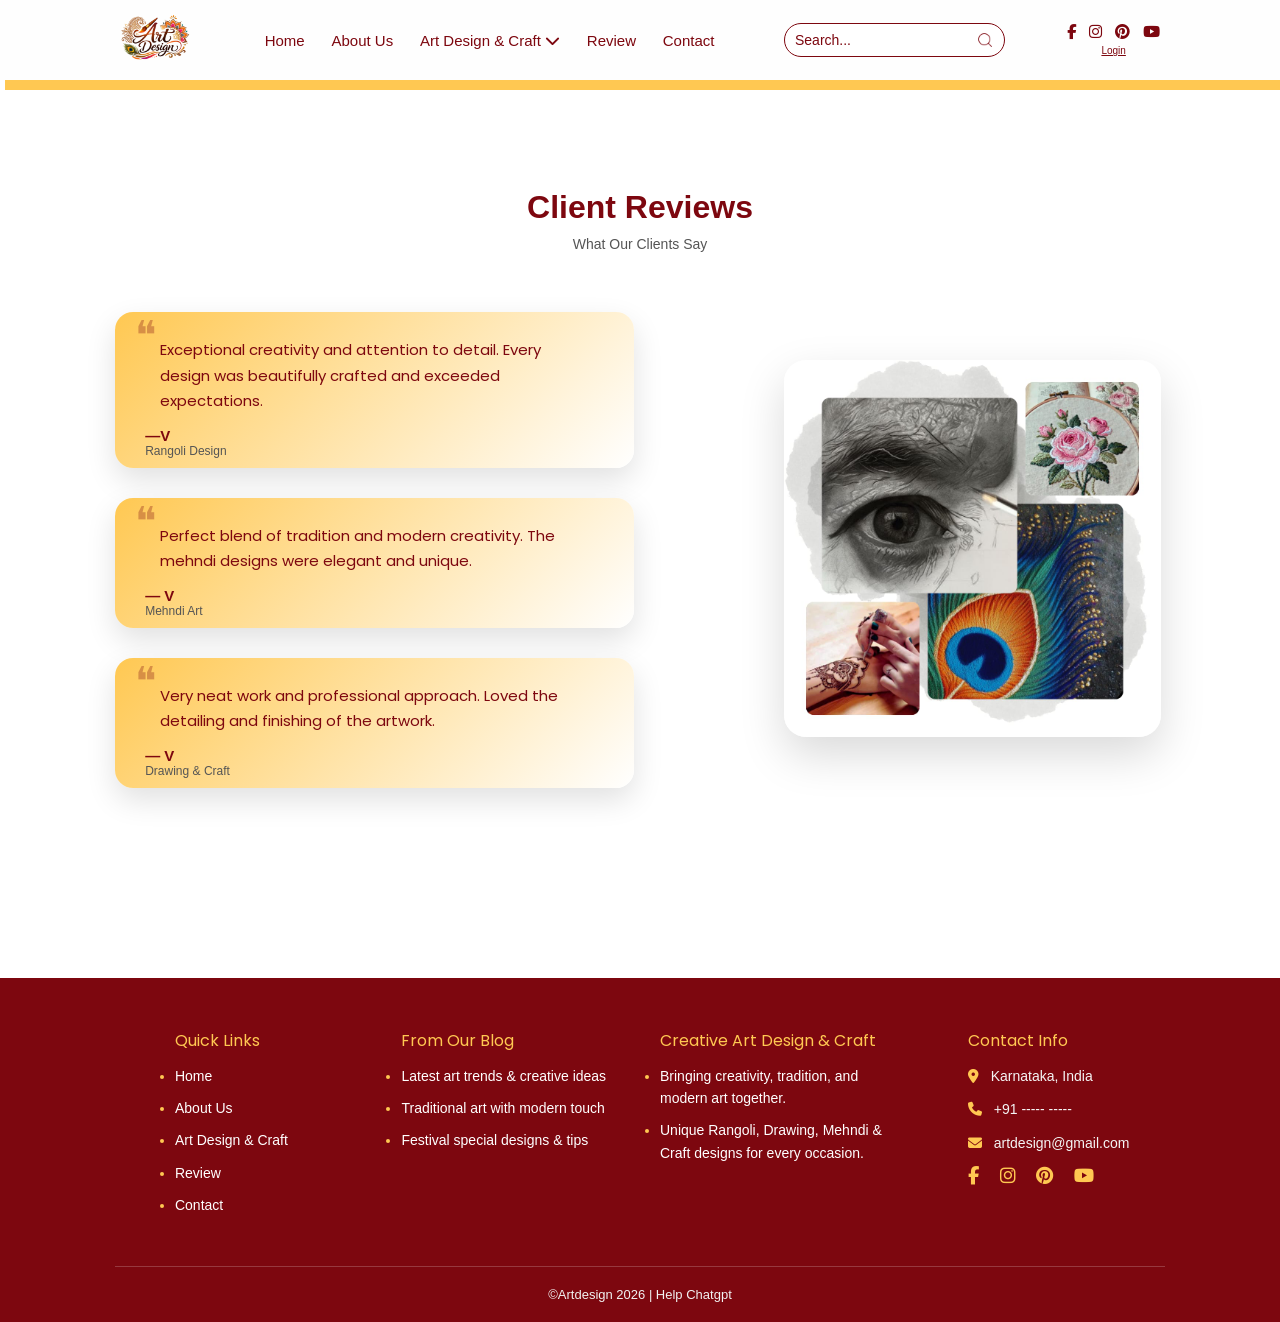
<file: review.html>
<!DOCTYPE html>
<html lang="en">
<head>
    <meta charset="UTF-8">
    <meta name="viewport" content="width=device-width, initial-scale=1.0">

    <title>Art Design</title>
    
    <link rel="icon" href="images/icon.png" type="image/png">
    
    <!-- Font Awesome -->
    <link rel="stylesheet" href="https://cdnjs.cloudflare.com/ajax/libs/font-awesome/6.5.1/css/all.min.css">

    <!-- Google Font -->
    <link href="https://fonts.googleapis.com/css2?family=Poppins&display=swap" rel="stylesheet">

  

    <!-- CSS -->
    <link rel="stylesheet" href="css/style.css">
</head>
<body>

<header>
     <img src="css/logo.jpeg" class="logo" alt="Art Design Logo">

   <nav class="navbar">
    <a href="home.html">Home</a>
    <a href="about.html">About Us</a>

    <!-- DROPDOWN -->
    <div class="dropdown">
        <a href="#design" class="drop-btn">
            Art Design & Craft <i class="fa fa-chevron-down"></i>
        </a>
        <div class="dropdown-menu">
            <a href="drawing.html">Drawing</a>
            <a href="rangoli.html">Rangoli</a>
            <a href="mehndi.html">Mehndi</a>
            <a href="craft.html">Craft</a>
        </div>
    </div>

    <a href="review.html">Review</a>
    <a href="contact.html">Contact</a>
</nav>

    <form class="search-box">
        <input type="text" placeholder="Search...">
        <button type="submit">
            <img src="images/search.png" alt="search">
        </button>
    </form>

    <div class="social-auth">
        <div class="social-icons">
            <a href="#"><i class="fa-brands fa-facebook-f"></i></a>
            <a href="#"><i class="fa-brands fa-instagram"></i></a>
            <a href="#"><i class="fa-brands fa-pinterest"></i></a>
            <a href="#"><i class="fa-brands fa-youtube"></i></a>
        </div>

        <div class="auth-text">
           <div class="auth-text">
            <a href="Login/login.html">Login</a>
           
        </div>
    </div>
</header>

    <!-- REVIEWS -->
<section class="reviews" id="reviews">
    <h2>Client Reviews</h2>
    <p class="reviews-sub">What Our Clients Say</p>

    <div class="reviews-wrapper">

        <!-- LEFT : REVIEW CARDS -->
        <div class="reviews-box">

            <div class="reviews-card">
                <p>
                     Exceptional creativity and attention to detail. Every design was beautifully crafted and exceeded expectations.
                </p>
                <h4>—V </h4>
                <span>Rangoli Design</span>
            </div>

            <div class="reviews-card">
                <p>
                    Perfect blend of tradition and modern creativity. The mehndi designs were elegant and unique.
                </p>
                <h4>— V</h4>
                <span>Mehndi Art</span>
            </div>

            <div class="reviews-card">
                <p>
                    Very neat work and professional approach. Loved the detailing and finishing of the artwork.
                </p>
                <h4>— V</h4>
                <span>Drawing & Craft</span>
            </div>

        </div>

        <!-- RIGHT : BIG IMAGE -->
        <div class="reviews-image">
            <img src="images/image.jpeg" alt="Creative Art Review">
        </div>

    </div>
</section>




<footer class="footer">

    <div class="footer-container">

        <!-- Navigation -->
        <div class="footer-box">
            <h4>Quick Links</h4>
           <ul>
                <li><a href="home.html">Home</a></li>
                <li><a href="about.html">About Us</a></li>
                <li><a href="#design">Art Design & Craft</a></li>
                <li><a href="review.html">Review</a></li>
                <li><a href="contact.html">Contact</a></li>
            </ul>
        </div>

        <!-- Blog -->
        <div class="footer-box">
            <h4>From Our Blog</h4>
            <ul>
    <li>Latest art trends & creative ideas</li>
    <li>Traditional art with modern touch</li>
    <li>Festival special designs & tips</li>
</ul>
        </div>

        <!-- Brand / About -->
        <div class="footer-box">
            <h3>Creative Art Design & Craft</h3>
            <ul>
           <li>Bringing creativity, tradition, and modern art together.</li>
                <li>Unique Rangoli, Drawing, Mehndi & Craft designs for every occasion. </li></ul>
        </div>



<button id="backToTop" title="Back to top">
  <i class="fa-solid fa-arrow-up"></i>
</button>
        

       <!-- Contact Info -->
        <div class="footer-box">
    <h4>Contact Info</h4>
    <p><i class="fas fa-map-marker-alt"></i> Karnataka, India</p>
    <p><i class="fas fa-phone"></i> +91 ----- -----</p>
    <p><i class="fas fa-envelope"></i> artdesign@gmail.com</p>

       

 <div class="footer-social">
        <a href="#"><i class="fa-brands fa-facebook-f"></i></a>
        <a href="#"><i class="fa-brands fa-instagram"></i></a>
        <a href="#"><i class="fa-brands fa-pinterest"></i></a>
        <a href="#"><i class="fa-brands fa-youtube"></i></a>
    </div>
     </div>
    </div>

    <div class="footer-bottom">
        <p>©Artdesign 2026 | Help Chatgpt </p>
    </div>



</footer>


<script>
const slides = document.querySelectorAll(".slide");
const dots = document.querySelectorAll(".dot");
const prevBtn = document.querySelector(".prev");
const nextBtn = document.querySelector(".next");
const slidesContainer = document.querySelector(".slides");

let index = 0;

/* show slide */
function showSlide(i){
    slidesContainer.style.transform = `translateX(-${i * 100}%)`;

    dots.forEach(dot => dot.classList.remove("active"));
    dots[i].classList.add("active");
}

/* next */
nextBtn.addEventListener("click", () => {
    index++;
    if(index >= slides.length){
        index = 0;
    }
    showSlide(index);
});

/* prev */
prevBtn.addEventListener("click", () => {
    index--;
    if(index < 0){
        index = slides.length - 1;
    }
    showSlide(index);
});

/* dot click */
dots.forEach((dot, i) => {
    dot.addEventListener("click", () => {
        index = i;
        showSlide(index);
    });
});

/* first active */
showSlide(index);
</script>



<script>
const observer = new IntersectionObserver(entries => {
    entries.forEach(entry => {
        if(entry.isIntersecting){
            entry.target.classList.add('active');
        }
    });
}, { threshold: 0.3 });

document.querySelectorAll('.animate-section')
    .forEach(section => observer.observe(section));
</script>


<script>
const backToTop = document.getElementById("backToTop");

// Show button after scroll
window.addEventListener("scroll", () => {
  if(window.scrollY > 300){
    backToTop.style.display = "flex";
  }else{
    backToTop.style.display = "none";
  }
});

// Scroll to top
backToTop.addEventListener("click", () => {
  window.scrollTo({
    top: 0,
    behavior: "smooth"
  });
});
</script>


<script>
const searchInput = document.getElementById("searchInput");

searchInput.addEventListener("keyup", function () {
  const value = this.value.toLowerCase();

  const pins = document.querySelectorAll(".pin");

  pins.forEach(pin => {
    const title = pin.getAttribute("data-title");

    if (title.includes(value)) {
      pin.style.display = "block";
    } else {
      pin.style.display = "none";
    }
  });
});

</script>



</body>
</html>
</file>
<file: css/style.css>
*{
    margin: 0;
    padding: 0;
    box-sizing: border-box;
    font-family: Verdana, Geneva, Tahoma, sans-serif;
}

body{
    padding-top: 89px;
}

html{
    font-size: 62.5%;
    scroll-behavior: smooth;
}

/* HEADER */
header {
    position: fixed;
    top: 0;
    left: 0;
    right: 0;
    background: #fefefe;
    padding: 2rem 9%;
    display: flex;
    align-items: center;
    justify-content: space-between;
    z-index: 1000;
    box-shadow: 0.5rem 1rem rgba(255, 200, 82);
    height: 80px;
}

.logo{
    width: 80px;
}

.navbar a{
    color: #7d070f;
    font-size: 15px;
    margin: 0 12px;
    text-decoration: none;
}

.search-box{
    display: flex;
    align-items: center;
    border: 1px solid #7d070f;
    border-radius: 25px;
    padding: 4px 10px;
    background: #fff;
}

.search-box input{
    border: none;
    outline: none;
    padding: 4px 0px;
    font-size: 14px;
}

.search-box button{
    background: none;
    border: none;
    padding: 0;
    margin-left: 6px;
    cursor: pointer;
    display: flex;
    align-items: center;
}
.search-box button img{
    width: 18px;
    height: 18px;
}
.search-box input::placeholder{
    color: #7d070f;   
    opacity: 1;       
}


.social-auth{
    display: flex;
    flex-direction: column;
    align-items: center;
}

.social-icons i{
    color: #7d070f;
    margin: 0 5px;
    line-height: 1;
    font-size: 15px;

}
.social-icons{
    margin-bottom: 6px;  
}

.auth-text a{
    font-size: 10px;
    color: #7d070f;
}

.social-logo{
  display: flex;
  gap: 14px;
  margin-top: 15px;
 
}

 .social-logo a{
  color: #7d070f;
    margin: 0 5px;
    line-height: 1;
    font-size: 15px;
}






/* SLIDER */
/* ================= SLIDER ================= */

.slider{
    width: 100%;
    height: 350px;
    overflow: hidden;
    position: relative;
}

/* slides */
.slides{
    display: flex;
    height: 100%;
    transition: transform 0.8s ease-in-out;
}

.slide{
    min-width: 100%;
    height: 100%;
    object-fit: cover;
}

/* ================= CONTROLS BELOW BANNER ================= */

.slider-controls{
    display: flex;
    align-items: center;
    justify-content: center;
    gap: 22px;
    margin-top: 15px;
}

/* arrows */
.nav{
    background: none;
    border: none;
    font-size: 20px;
    color: #7d070f;
    cursor: pointer;
    transition: 0.3s;
}

.nav:hover{
    color: #ffc852;
    transform: scale(1.2);
}

/* ================= DOTS ================= */

.slider-dots{
    display: flex;
    gap: 12px;
}

/* single dot */
.dot{
    width: 10px;
    height: 10px;
    border-radius: 50%;
    background: transparent;
    border: 1.5px solid #7d070f;
    cursor: pointer;
    transition: 0.3s;
}

/* active dot */
.dot.active{
    background: #7d070f;
}

/* hover effect */
.dot:hover{
    background: #ffc852;
    border-color: #ffc852;
}

/* ================= RESPONSIVE ================= */

@media (max-width: 768px){
    .slider{
        height: 250px;
    }

    .nav{
        font-size: 18px;
    }
}





/* SLIDER NAV
.nav {
    position: absolute;
    top: 50%;
    transform: translateY(-50%);
    background: rgba(0, 0, 0, 0.4);
    color: #fff;
    border: none;
    font-size: 14px;
    padding: 8px 14px;
    cursor: pointer;
    border-radius: 50%;
    z-index: 10;
}
 */
.prev{ left: 15px; }
.next{ right: 15px; }

/* SECTIONS */
section{
    padding: 0px 9%;
}

.about-us {
  display: flex;
  align-items: center;
  justify-content: space-between;
  padding: 20px 0%;
  
}

/* LEFT IMAGE */
.about-wrapper{
    display: flex;
    align-items: center;
    justify-content: space-between;
    gap: 40px;
}

.about-text{
    width: 50%;
}

.about-image{
    width: 39%;
    overflow: hidden;
}

/* Image animation */
.about-image img{
    width: 100%;
    border-radius: 15px;
    opacity: 0;
    transform: translateX(-80px);
    transition: all 1s ease;
    box-shadow: 0 15px 30px rgba(0,0,0,0.2);
}

.animate-section.active .about-image img{
    opacity: 1;
    transform: translateX(0);
}

/* Hover effect */
.about-image img:hover{
    transform: scale(1.05);
}




/* RIGHT CONTENT */
.about-content {
  flex: 1;
  padding-right: 0px;
  padding-left: 100px;
   margin-top: 0px;
}

.about-content h1 {
  font-size: 3rem;
  margin-bottom: 10px;
  color: #7d070f;
}

.about-content p{
  font-size: 1.4rem;
  line-height: 1.7;
  color: #000;
  font-family: 'Poppins', sans-serif;
  margin-bottom: 10px;
  text-align: justify;
}

/* MOBILE RESPONSIVE */
@media (max-width: 768px) {
  .about-us {
    flex-direction: column;
    padding: 50px 8%;
  }

  .about-content {
    text-align: justify;
  }
}

.content h1{
    font-size: 3rem;
    color: #7d070f;
    margin-bottom: 15px;
    margin-top: 30px;
    line-height: 1.6; 
}

.design h2{
    font-size: 3rem;
    color: #7d070f;
    margin-bottom: 50px;
    margin-top: -10px;
    text-align: center;
}

.review h2{
    font-size: 3rem;
    color: #7d070f;
    margin-bottom: 10px;
    margin-top: -60px;
}
.contact h2{
    font-size: 3rem;
    color: #7d070f;
    margin-bottom: 10px;
     margin-top: 60px;
}


.content p,
.review p{
    font-size: 1.4rem;
    color: #000;
    width: 100%;
    font-family: 'Poppins', sans-serif;
    text-align: justify;
}

.review{
    text-align: center;
    margin-top: 60px;
}

.review-box{
    display: grid;
    grid-template-columns: repeat(auto-fit, minmax(280px, 1fr));
    gap: 30px;
    margin-top: 40px;
}

/* REVIEW CARD */
.review-card{
    background: linear-gradient(135deg, #ffc852, #fff);
    border-radius: 20px;
    padding: 35px 30px;
    position: relative;

    box-shadow: 0 12px 30px rgba(0,0,0,0.12);
    transition: all 0.4s ease;
}

/* Quote mark */
.review-card::before{
    content: "❝";
    font-size: 4rem;
    color: #7d070f;
    position: absolute;
    top: 0px;
    left: 20px;
    opacity: 0.3;
}

/* Text */
.review-card p{
    font-size: 1.5rem;
    line-height: 1.7;
    color: #7d070f;
    font-family: 'Poppins', sans-serif;
}

/* Hover effect */
.review-card:hover{
    transform: translateY(-10px);
    box-shadow: 0 25px 45px rgba(0,0,0,0.18);
}


.btn{
    display: inline-block;
    margin-top: 10px;
    padding: 10px 25px;
    background: #7d070f;
    color: #fff;
    border-radius: 25px;
    margin-bottom: 20px;   
    font-family: 'Poppins', sans-serif;

}

/* DESIGN */
.design{
    padding: 80px 9%;
    background: #fff;
}
/*
.design-heading{
    text-align: center;
    font-size: 3rem;
    color: #7d070f;
    margin-bottom: 50px;
    font-family: 'Poppins', sans-serif;
}*/

/* Cards Grid */
.design-cards{
    display: grid;
    grid-template-columns: repeat(4, 1fr); /* FORCE 4 cards */
    gap: 25px;
    width: 100%;

}

/* Card */
.design-card{
    background: #fff;
    box-shadow: 0 15px 30px rgba(0,0,0,0.08);
    border-radius: 12px;
    padding: 20px;
    transition: transform 0.3s ease, box-shadow 0.3s ease;
    position: relative;
}

.design-card:hover{
    transform: translateY(-8px);
    box-shadow: 0 25px 40px rgba(0,0,0,0.12);
}

/* Badge */
.card-badge{
    position: absolute;
    top: 15px;
    left: 15px;
    background: #ffc852;
    color: #000;
    font-size: 1.2rem;
    padding: 4px 10px;
    border-radius: 4px;
    font-family: 'Poppins', sans-serif;
}

/* Image */
.design-card img{
    width: 100%;
    border-radius: 8px;
    margin-bottom: 15px;
}

/* Text */
.design-card h3{
    font-size: 1.8rem;
    color:  #7d070f;
    margin-bottom: 10px;
    font-family: 'Poppins', sans-serif;
}

.design-card p{
    font-size: 1.4rem;
    color: #444;
    line-height: 1.6;
   
    font-family: 'Poppins', sans-serif;
    margin-bottom: 8px;
}

/* Button */
.card-btn{
    display: inline-block;
    font-size: 1.4rem;
    color: #7d070f;
    text-decoration: none;
    font-weight: 500;
}

.card-btn::after{
    content: " →";
    transition: 0.3s;
}

.card-btn:hover::after{
    margin-left: 6px;
}


/* CARD */
.card{
    background: linear-gradient(135deg, #ffae00, #fff);
    border-radius: 20px;
    padding: 45px 20px;
    text-align: center;

    font-size: 1.8rem;
    font-weight: 600;
    color: #7d070f;

    cursor: pointer;
    position: relative;
    overflow: hidden;

    /* ❌ border removed */
    transition: all 0.4s ease;
    box-shadow: 0 10px 25px rgba(0,0,0,0.12);
}

/* Decorative accent */
.card::before{
    content: "";
    position: absolute;
    top: -50px;
    right: -50px;
    width: 140px;
    height: 140px;
    background: rgba(125, 7, 15, 0.15);
    border-radius: 50%;
}

/* Hover effect */
.card:hover{
    background: linear-gradient(135deg, #7d070f,#7d070f);
    color: #ffc852;
    transform: translateY(-12px);
    box-shadow: 0 25px 45px rgba(0,0,0,0.2);
}

/* Glow overlay */
.card:hover::after{
    content: "";
    position: absolute;
    inset: 0;
    background: linear-gradient(120deg, rgba(255,200,82,0.25), transparent);
}


/*

.contact{
    margin-top: 80px;
    text-align: center;
}

.contact h2{
    font-size: 3rem;
    color: #7d070f;
    margin-bottom: 40px;
}

.contact-box{
    max-width: 550px;
    margin: auto;
    padding: 40px;
    border-radius: 25px;

    background: linear-gradient(135deg, #ffc852, #fff);
    box-shadow: 0 20px 40px rgba(0,0,0,0.15);
}


.contact-form{
    display: flex;
    flex-direction: column;
    gap: 20px;
}


.contact-form input,
.contact-form textarea{
    width: 100%;
    padding: 15px 18px;
    font-size: 1.4rem;
    font-family: 'Poppins', sans-serif;

    border: none;
    outline: none;
    border-radius: 12px;

    box-shadow: inset 0 5px 10px rgba(0,0,0,0.08);
}


.contact-form button{
    background: #7d070f;
    color: #fff;
    padding: 15px;
    font-size: 1.5rem;
    border: none;
    border-radius: 30px;
    cursor: pointer;

    transition: all 0.4s ease;
}


.contact-form button:hover{
    background: #5c050b;
    transform: translateY(-3px);
    box-shadow: 0 10px 25px rgba(0,0,0,0.25);
}


@media (max-width: 600px){
    .contact-box{
        padding: 30px 20px;
    }
}
*/



.craft{
    padding-left: 10px;
}

.craft li{
    font-size: 1.3rem;
    color: #fff;
    font-family: 'Poppins', sans-serif;
    margin-bottom: 10px;
    list-style-type: disc;
}

/* Yellow bullet */
.craft li::marker{
    color: #ffc852;
    font-size: 1.5rem;
}



/* Boxes */



/* GRID */
/* ================= FOOTER ================= */

.footer{
    background: #7d070f;
    color: #fff;
    padding: 50px 9% 20px;
    margin-top: 100px;
    width: 100%;
}

/* ---------- CONTAINER ---------- */
.footer-container{
    display: grid;
    grid-template-columns: repeat(auto-fit, minmax(220px, 1fr));
    gap: 40px;
    align-items: start;

    max-width: 1200px;      /* IMPORTANT */
    margin: 0 auto;         /* IMPORTANT */
}

/* ---------- FOOTER BOX ---------- */
.footer-box{
    
            margin-left: auto;
    margin-right: auto;

}
.footer-box i {
    color: #ff6f61; /* You can change icon color */
    margin-right: 8px;
    color: #ffc852;
}

/* ---------- HEADINGS ---------- */
.footer-box h4{
    font-size: 1.6rem;
    color: #ffc852;
    font-weight: 400;
    margin-bottom: 12px;
    font-family: 'Poppins', sans-serif;
}

.footer-box h3 {
    font-size: 1.6rem;
    color: #ffc852;
    font-weight: 400;
    margin-bottom: 12px;
    font-family: 'Poppins', sans-serif;
}

/* ---------- LIST RESET ---------- */
.footer-box ul{
    list-style: disc;
    padding: 0;
    margin: 0;
   
}

/* ---------- LIST ITEMS ---------- */
.footer-box ul li{
    font-size: 1.4rem;
    color: #fff;
    margin-bottom: 10px;
    line-height: 1.6;
}

/* ---------- BULLET COLOR ---------- */
.footer-box ul li::marker{
    color: #ffc852;
    font-size: 1.4rem;
}

/* ---------- LINKS ---------- */
.footer-box ul li a{
    color: #fff;
    text-decoration: none;
    transition: 0.3s;
}

.footer-box ul li a:hover{
    color: #ffc852;
    padding-left: 5px;
}

/* ---------- TEXT ---------- */
.footer-box p{
    font-size: 1.4rem;
    line-height: 1.7;
    color: #f5f5f5;
    margin-bottom: 10px;
}

/* ---------- SOCIAL ICONS ---------- */
.social-logo{
    margin-top: 12px;
    display: flex;
    gap: 15px;
}

.social-logo a{
    color: #ffc852;
    font-size: 1.6rem;
    transition: 0.3s;
}

.social-logo a:hover{
    color: #fff;
    transform: translateY(-3px);
}

/* ---------- BACK TO TOP ---------- */
#backToTop{
    position: fixed;
    right: 25px;
    bottom: 25px;
    background: #ffc852;
    color: #7d070f;
    border: none;
    width: 45px;
    height: 45px;
    border-radius: 50%;
    cursor: pointer;
    font-size: 1.4rem;
    box-shadow: 0 8px 20px rgba(0,0,0,0.3);
    display: none;
    z-index: 999;
}

#backToTop:hover{
    background: #fff;
}

/* ---------- FOOTER BOTTOM ---------- */
.footer-bottom{
    text-align: center;
    margin-top: 40px;
    padding-top: 20px;
    border-top: 1px solid rgba(255,255,255,0.2);
}

.footer-bottom p{
    font-size: 1.3rem;
    color: #f2f2f2;
}

/* ---------- MOBILE ---------- */
@media (max-width: 768px){
    .footer{
        text-align: center;
    }

    .footer-box{
        text-align: center;
    }

    .footer-box ul{
        list-style: none;
    }

    .social-logo{
        justify-content: center;
    }
}




.artdesign{
    padding-left: 8px;
}

.artdesign li{
    font-size: 1.3rem;
    color: #fff;
    font-family: 'Poppins', sans-serif;
    margin-bottom: 10px;
    list-style-type: disc;
}

/* Yellow bullet */
.artdesign li::marker{
    color: #ffc852;
    font-size: 1.5rem;
}



.art-points{
    padding-left: 0px;
}

.art-points li{
    font-size: 1.3rem;
    color: #fff;
    font-family: 'Poppins', sans-serif;
    margin-bottom: 10px;
    list-style-type: disc;
}

/* Yellow bullet */
.art-points li::marker{
    color: #ffc852;
    font-size: 1.5rem;
}






.home{
    margin-bottom: 20px;   
}

.content h3{
    font-size: 1.6rem;
    color: #555;
    font-weight: normal;
    font-family: 'Poppins', sans-serif;
}
.content ul li{
   font-size: 1.4rem;
    color: #000;
    margin-bottom: 10px;
    list-style-type: disc;
    font-family: 'Poppins', sans-serif;

}
.content ul{
    margin-left: 20px;
    font-family: 'Poppins', sans-serif;
}




.content-wrapper{
    display: flex;
    align-items: center;
    justify-content: space-between;
    gap: 40px;
}

.content-text{
    width: 50%;
}

.content-image{
    width: 39%;
    overflow: hidden;
}

/* Image default hidden */
.content-image img{
    width: 100%;
    border-radius: 15px;
    opacity: 0;
    transform: translateX(80px);
    transition: all 1s ease;
    box-shadow: 0 15px 30px rgba(0,0,0,0.2);
    
}

/* When active (JS adds this class) */
.animate-section.active .content-image img{
    opacity: 1;
    transform: translateX(0);
}

/* Hover effect */
.content-image img:hover{
    transform: scale(1.05);
}

/* Mobile responsive */
@media (max-width: 768px){
    .content-wrapper{
        flex-direction: column;
        text-align: center;
    }

    .content-text,
    .content-image{
        width: 100%;
    }

    .content-image{
        margin-top: 30px;
    }
}
/* CONTACT PAGE */
.contact{
  padding: 100px 9%;
  background: linear-gradient(180deg, #fff 0%, #ffffff 100%);
}

/* HEADER */
.contact-header{
  text-align: center;
  margin-bottom: 50px;
}

.contact-header h2{
  font-size: 3.2rem;
  color: #7d070f;
      margin-top: 0px;
}

.contact-header p{
  font-size: 1.4rem;
  color: #555;
}

/* WRAPPER */
.contact-wrapper{
  display: grid;
  grid-template-columns: 1fr 1fr;
  gap: 50px;
  align-items: stretch;
}

/* FORM CARD (LEFT) */
.contact-form-card{
  background: #fff;
  padding: 40px;
  border-radius: 18px;
  box-shadow: 0 18px 45px rgba(0,0,0,0.08);
  order: 1;
}

/* INFO CARD (RIGHT) */
.contact-info-card{
  background: #fff;
  padding: 40px;
  border-radius: 18px;
  box-shadow: 0 18px 45px rgba(0,0,0,0.08);
  order: 2;
}

.contact-info-card h3{
  font-size: 2.1rem;
  color: #7d070f;
  margin-bottom: 15px;
}

.contact-info-card p{
  font-size: 1.4rem;
  line-height: 1.7;
  color: #000000;
  margin-bottom: 25px;
}

/* DETAILS */
.contact-details .detail{
  margin-bottom: 18px;
}

.contact-details span{
  display: block;
  font-size: 1.2rem;
  color: #999;
  margin-bottom: 4px;
}

.contact-details p{
  font-size: 1.4rem;
  color: #222;
}

/* FORM */
.form-group{
  margin-bottom: 18px;
}

.form-group input,
.form-group textarea{
  width: 100%;
  padding: 15px 18px;
  border-radius: 10px;
  border: 1px solid #e0e0e0;
  font-size: 1.4rem;
  outline: none;
  transition: 0.3s;
}

.form-group input:focus,
.form-group textarea:focus{
  border-color: #7d070f;
}

/* BUTTON */
.contact-btn{
  width: 100%;
  padding: 14px;
  background: #7d070f;
  color: #fff;
  font-size: 1.5rem;
  border: none;
  border-radius: 10px;
  cursor: pointer;
  transition: 0.3s;
}

.contact-btn:hover{
  background: #ffc852;
  color: #000;
}

/* RESPONSIVE */
@media(max-width: 900px){
  .contact-wrapper{
    grid-template-columns: 1fr;
  }

  .contact-form-card,
  .contact-info-card{
    order: unset;
  }
}
.detail span{
    color: #7d070f;
    font-weight: bold;
   }



/* ABOUT MAIN */
.about-modern{
  padding: 100px 9%;
  background: #ffffff;
}

.about-wrap{
  display: flex;
  align-items: center;
  gap: 60px;
}

/* IMAGE */
.about-img img{
  width: 80%;
  max-width: 450px;
  border-radius: 20px;
  box-shadow: 0 15px 40px rgba(0,0,0,0.12);
}

/* TEXT */
.about-text{
  
  padding-right: 0px;
}

.about-tag{
  font-size: 1.2rem;
  color: #ffc852;
  letter-spacing: 1px;
}

.about-text h2{
  font-size: 3.2rem;
  color: #7d070f;
  margin: 12px 0 20px;
  padding-right: 0px;
    padding-left: 100px;
}

.about-text p{
  font-size: 1.5rem;
  line-height: 1.7;
  color: #000000;
  margin-bottom: 15px;
  padding-right: 0px;
  padding-left: 40px;
  text-align: justify;
}

/* VALUES */
.about-values{
  padding: 15px 9%;
  display: grid;
  grid-template-columns: repeat(3, 1fr);
  gap: 30px;
}

.value-card{
  background: #fff;
  padding: 32px;
  border-radius: 18px;
  box-shadow: 0 10px 30px rgba(0,0,0,0.08);
}

.value-card h3{
  color: #7d070f;
  margin-bottom: 10px;
  font-size: 1.8rem;
}

.value-card p{
  font-size: 1.4rem;
  color: #444;
}

/* WHY CHOOSE */
.about-choose{
  padding: 80px 9%;
}

.about-choose h2{
  text-align: center;
  margin-bottom: 30px;
  font-size: 2.8rem;
  color: #7d070f;
}

.about-choose ul{
  max-width: 600px;
  margin: auto;
  padding-left: 20px;
}

.about-choose li{
  font-size: 1.5rem;
  margin-bottom: 12px;
  margin-left: 160px;
}

/* END */
.about-end{
  padding: 60px 9%;
  text-align: center;
}

.about-end h3{
  font-size: 2rem;
  color: #555;
}

/* MOBILE */
@media(max-width: 900px){
  .about-wrap{
    flex-direction: column;
    text-align: center;
  }

  .about-values{
    grid-template-columns: 1fr;
  }
}
.about-text h3 {
    font-size: 2.6rem;
    color: #7d070f;
    font-weight: normal;
    font-family: 'Poppins', sans-serif;
    padding-left: 40px;
    margin-top: -9px;
    margin-bottom: 10px;
}

.about-header h2{
    font-size: 3.2rem;
    color: #7d070f;
    margin-top: 0px;
    margin-bottom: 100px;
    text-align: center;
}










/* REVIEW SECTION */
.reviews{
    padding: 90px 9%;
    background: #fff;
}

.reviews-sub p{
 font-size: 1.4rem;
    color: #000;
    width: 100%;
    font-family: 'Poppins', sans-serif;
    text-align: justify;
}


.reviews h2{
    text-align: center;
    font-size: 3.2rem;
    color: #7d070f;
    margin-bottom: 10px;
    margin-top: 10px;
}

.reviews-sub{
    text-align: center;
    font-size: 1.4rem;
    color: #555;
}

/* MAIN WRAPPER */
.reviews-wrapper{
    display: grid;
    grid-template-columns: 1.1fr 1fr;
    gap: 60px;
    margin-top: 60px;
    align-items: center;
}

/* LEFT : REVIEW CARDS */
.reviews-box{
    display: flex;
    flex-direction: column;
    gap: 30px; /* 🔥 SPACE BETWEEN CARDS */
}

/* CARD */
.reviews-card{
    background: linear-gradient(135deg, #ffc852, #fff);
    padding: 10px 30px;
    border-radius: 18px;
    box-shadow: 0 12px 30px rgba(0,0,0,0.12);
    position: relative;
    transition: 0.4s;
}

.reviews-card:hover{
    transform: translateY(-6px);
}

/* QUOTE */
.reviews-card::before{
    content: "❝";
    font-size: 4rem;
    color: #7d070f;
    position: absolute;
    top: 0px;
    left: 20px;
    opacity: 0.3;
}

.reviews-card p{
    font-size: 1.5rem;
    line-height: 1.7;
    color: #7d070f;
    font-family: 'Poppins', sans-serif;
    margin-bottom: 18px;
    padding: 15px;
}

.reviews-card h4{
    font-size: 1.5rem;
    color: #7d070f;
    margin-top: -20px;
}

.reviews-card span{
    font-size: 1.2rem;
    color: #555;
}

/* RIGHT : BIG IMAGE */
.reviews-image img{
    width: 80%;
    border-radius: 22px;
    box-shadow: 0 18px 45px rgba(0,0,0,0.15);
    margin-left: 90px;
}

/* MOBILE */
@media(max-width: 900px){
    .reviews-wrapper{
        grid-template-columns: 1fr;
        text-align: center;
    }

    .reviews-image{
        margin-top: 40px;
    }
}





/* DROPDOWN */
.dropdown{
    position: relative;
    display: inline-block;
}

.drop-btn{
    color: #7d070f;
    font-size: 15px;
    text-decoration: none;
    cursor: pointer;
}

/* Dropdown menu */
.dropdown-menu{
    position: absolute;
    top: 35px;
    left: 0;
    background: #fff;
    min-width: 180px;
    border-radius: 12px;
    box-shadow: 0 15px 40px rgba(0,0,0,0.15);
    opacity: 0;
    visibility: hidden;
    transform: translateY(15px);
    transition: all 0.3s ease;
    z-index: 1000;
}

/* Show on hover */
.dropdown:hover .dropdown-menu{
    opacity: 1;
    visibility: visible;
    transform: translateY(0);
}

/* Dropdown links */
.dropdown-menu a{
    display: block;
    padding: 12px 18px;
    font-size: 14px;
    color: #7d070f;
    text-decoration: none;
    transition: 0.3s;
    border-radius: 8px;
}

/* Hover effect */
.dropdown-menu a:hover{
    background: #ffc852;
    color: #000;
    padding-left: 25px;
}

/* Mobile fix */
@media(max-width: 768px){
    .dropdown-menu{
        position: static;
        box-shadow: none;
        transform: none;
        opacity: 1;
        visibility: visible;
        background: transparent;
    }
}

/* USER BAR */
.user-bar{
  display:flex;
  justify-content:space-between;
  align-items:center;
  padding:20px 40px;
}

.user-info{
  display:flex;
  align-items:center;
  gap:10px;
}

.user-info img{
  width:45px;
  height:45px;
  border-radius:50%;
}

.user-actions button{
  background:#ffc852f7;
  border:none;
  padding:10px;
  border-radius:10%;
  cursor:pointer;
}

/* GALLERY */
.gallery{
  columns:4 260px;
  column-gap:15px;
  padding:20px;
}

.pin{
  background:#fff;
  border-radius:15px;
  overflow:hidden;
  margin-bottom:15px;
  break-inside:avoid;
  box-shadow:0 5px 15px rgba(0,0,0,.1);
}

.pin img, .pin video{
  width:100%;
  display:block;
}

/* ICONS BELOW IMAGE */
.pin-actions{
  display:flex;
  justify-content:space-around;
  padding:10px;
}

.pin-actions button, .pin-actions a{
  background:none;
  border:none;
  cursor:pointer;
  color:#444;
  font-size:14px;
}

/* COMMENTS */
.comments{
  padding:10px;
  border-top:1px solid #eee;
}
.hidden{
  display:none;
}

/* MODAL */
.modal{
  display:none;
  position:fixed;
  inset:0;
  background:rgba(0,0,0,.5);
  justify-content:center;
  align-items:center;
}

.modal-box{
  background:#fff;
  padding:25px;
  border-radius:15px;
  text-align:center;
}


/* BACK TO TOP BUTTON */
#backToTop{
  position: fixed;
  bottom: 25px;
  right: 36px;
  width: 45px;
  height: 45px;
  border-radius: 50%;
  background: #ffc852;
  color: #7d070f;
  border: none;
  cursor: pointer;
  font-size: 18px;
  display: none;
  align-items: center;
  justify-content: center;
  box-shadow: 0 10px 25px rgba(0,0,0,0.2);
  transition: all 0.3s ease;
  z-index: 999;
}

#backToTop:hover{
  background: #7d070f;
  color: #fff;
  transform: translateY(-3px);
}



.modal-box.modern {
  width: 350px;
  border-radius: 20px;
  padding: 20px;
  background: #fff;
  text-align: center;
  box-shadow: 0 10px 30px rgba(0,0,0,0.2);
}

.preview-box {
  height: 200px;
  border: 2px dashed #ccc;
  border-radius: 15px;
  display: flex;
  align-items: center;
  justify-content: center;
  margin: 15px 0;
  overflow: hidden;
}

.preview-box img,
.preview-box video {
  width: 100%;
  height: 100%;
  object-fit: cover;
}

.select-btn {
  background: #eee;
  padding: 10px;
  border-radius: 10px;
  border: none;
  cursor: pointer;
}

.btn-row {
  display: flex;
  gap: 10px;
  margin-top: 15px;
}
.btn-row button {
  flex: 1;
  padding: 12px;
  font-size: 12px;
  border-radius: 12px;
  border: none;
  cursor: pointer;
  font-weight: 100;
  transition: 0.3s;
}

.publish {
  flex: 1;
  background:#7d070f;
  color: white;
  border-radius: 10px;
  border: none;
}

.cancel {
  flex: 1;
  background: #ddd;
  border-radius: 10px;
  border: none;
}



.footer-social {
  margin-top: 10px;
}

.footer-social a {
  margin-right: 10px;
  font-size: 18px;
  color: #ffc852;
}

.footer-social a:hover {
  color: #fff;
}
</file>
